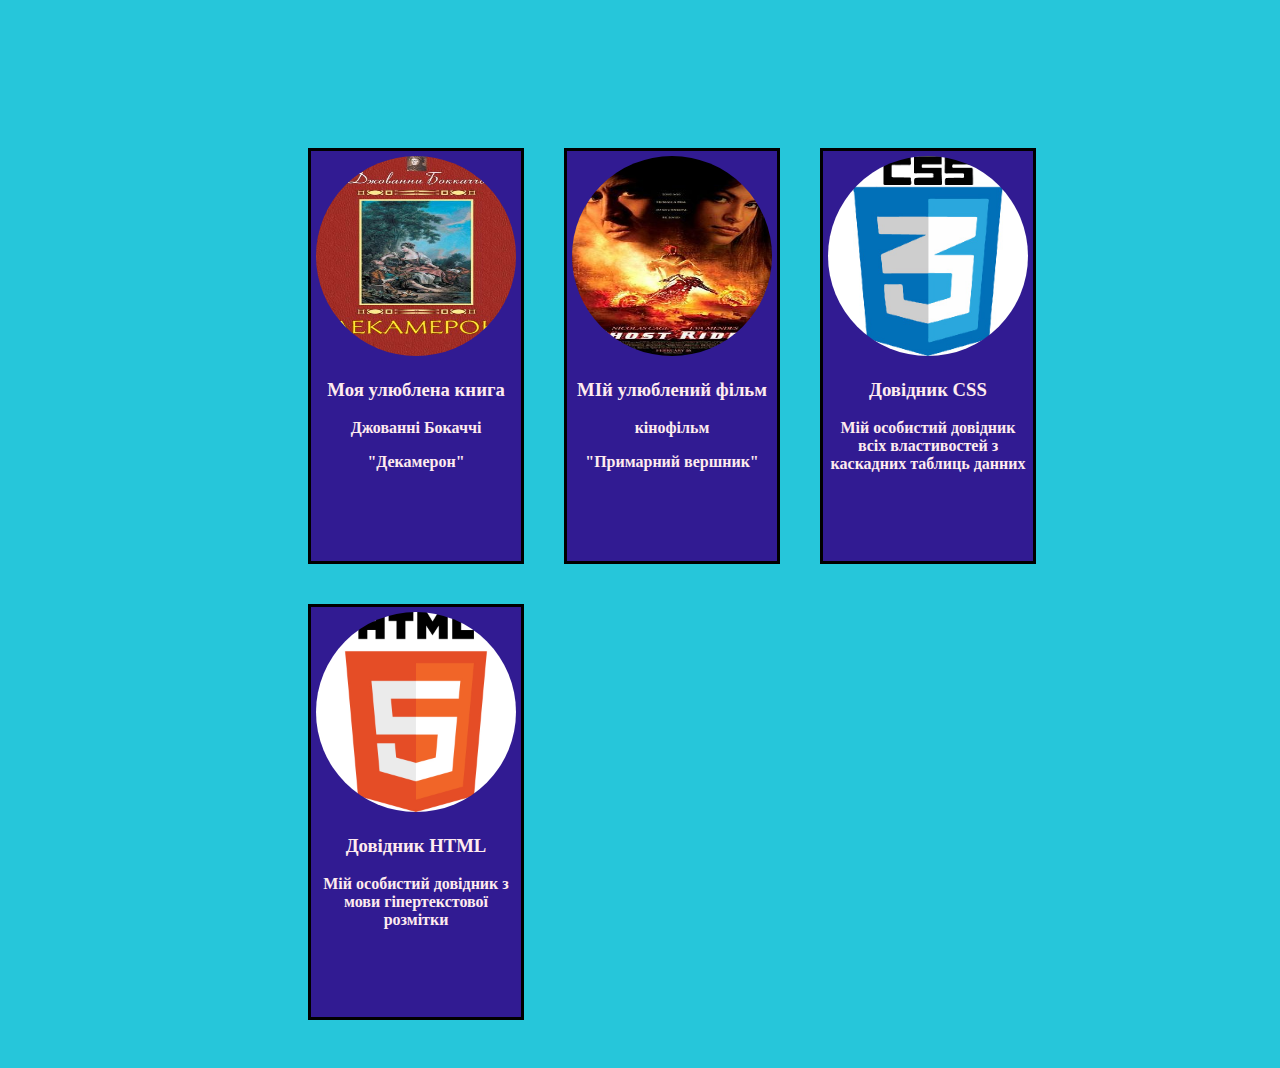
<file: index.html>
<!DOCTYPE html>
<html lang="en">
<head>
  <meta charset="UTF-8">
  <meta name="viewport" content="width=device-width, initial-scale=1.0">
  <meta http-equiv="X-UA-Compatible" content="ie=edge">
  <link rel="stylesheet"  href="css\style.css">
  <title>Document</title>
</head>
<body>
   <div class="wrapper">
    <header class="header"></header>
    <article class="main">

      <div class="container">
        <a href="book.html"><img src="img/19510_28025.jpg">
      <h3>Моя улюблена книга</h3>
        <p>Джованні Бокаччі</p>
          <p>"Декамерон"</p></a>
      </div>
      <div class="container">
          <a href="film.html"><img src="img/filmtitle.jpg">
          <h3>МІй улюблений фільм</h3>
          <p>кінофільм</p>
          <p>"Примарний вершник"</p></a>
      </div>
      <div class="container">
        <a href="handbookcss.html"><img src="img/css.jpg">
          <h3>Довідник CSS</h3>
          <p>Мій особистий довідник всіх властивостей з каскадних таблиць данних</p></a>
      </div>
      <div class="container">
        <a href="handbook html.html">  <img src="img/html.jpg">
          <h3>Довідник HTML</h3>
          <p>Мій особистий довідник з мови гіпертекстової розмітки</p></a>
      </div>
    </article>
    <footer class="footer"></footer>
  </div>

</body>
</html>
</file>
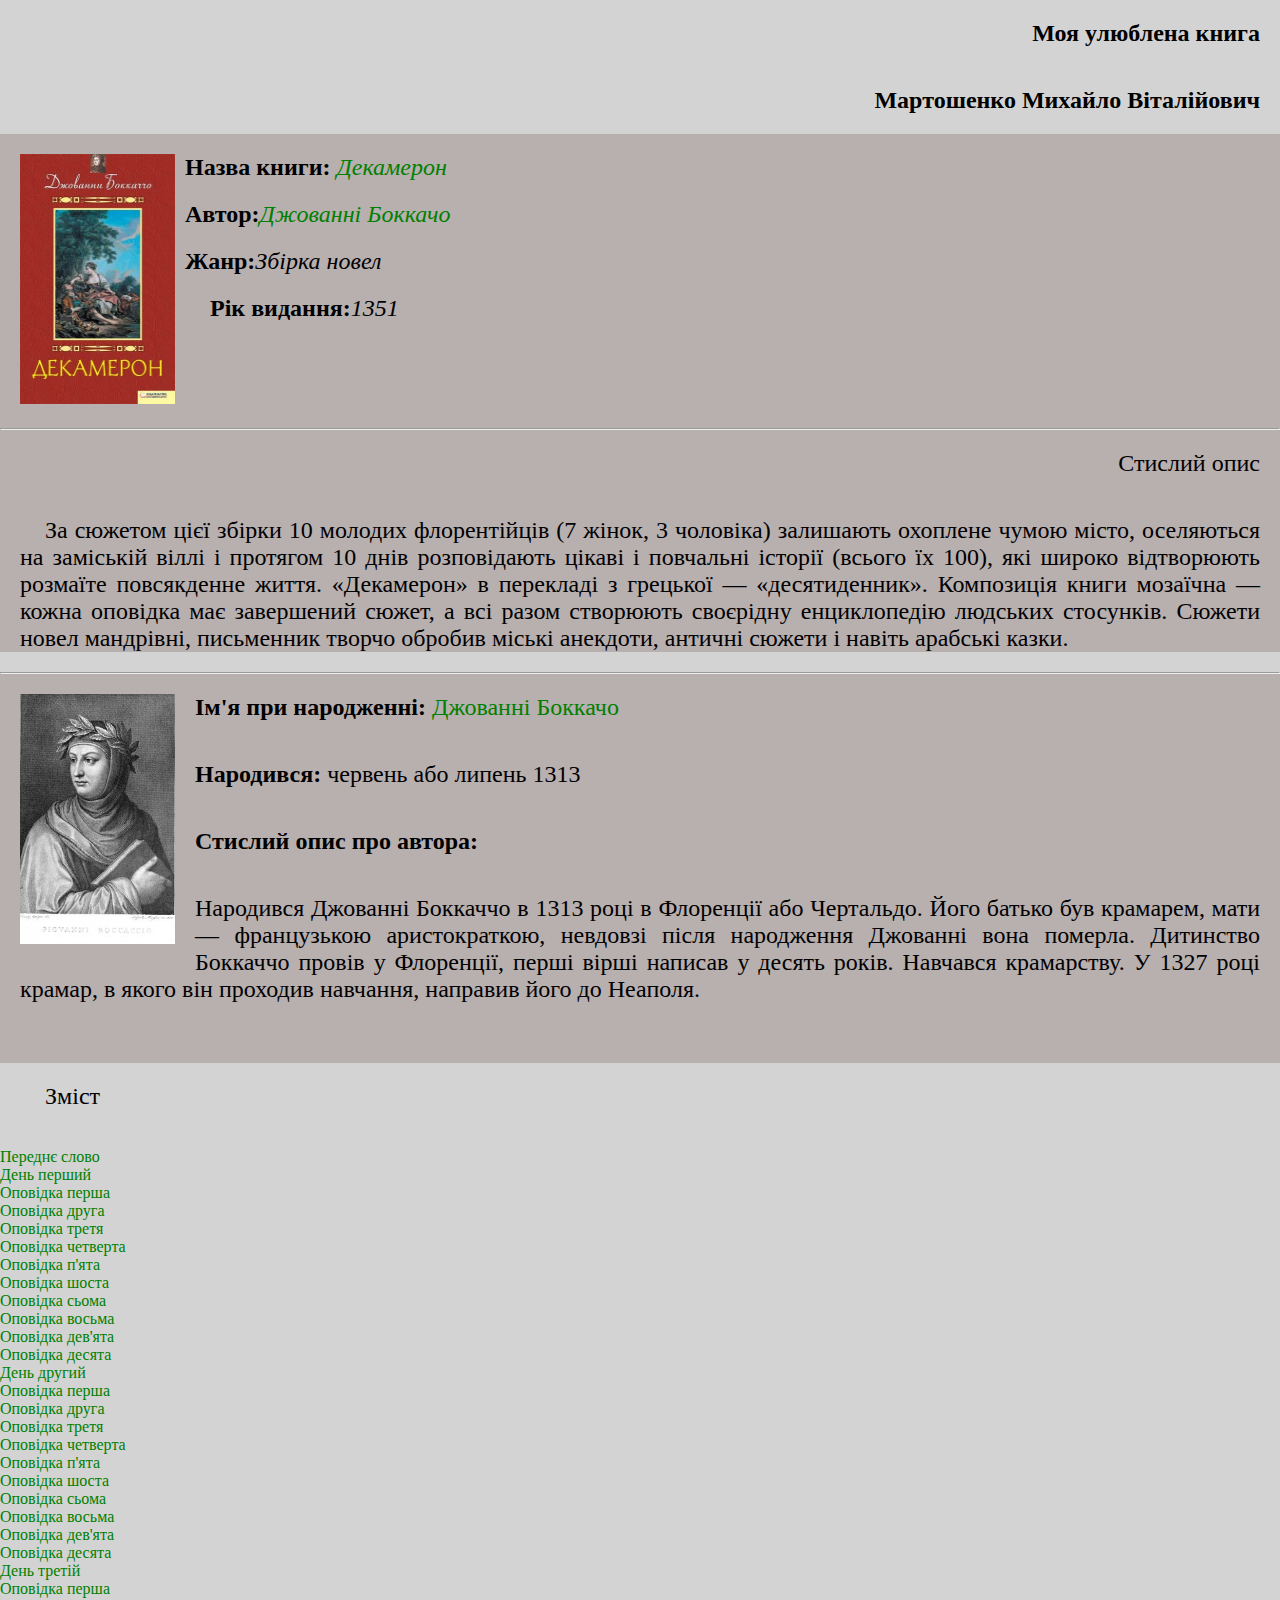
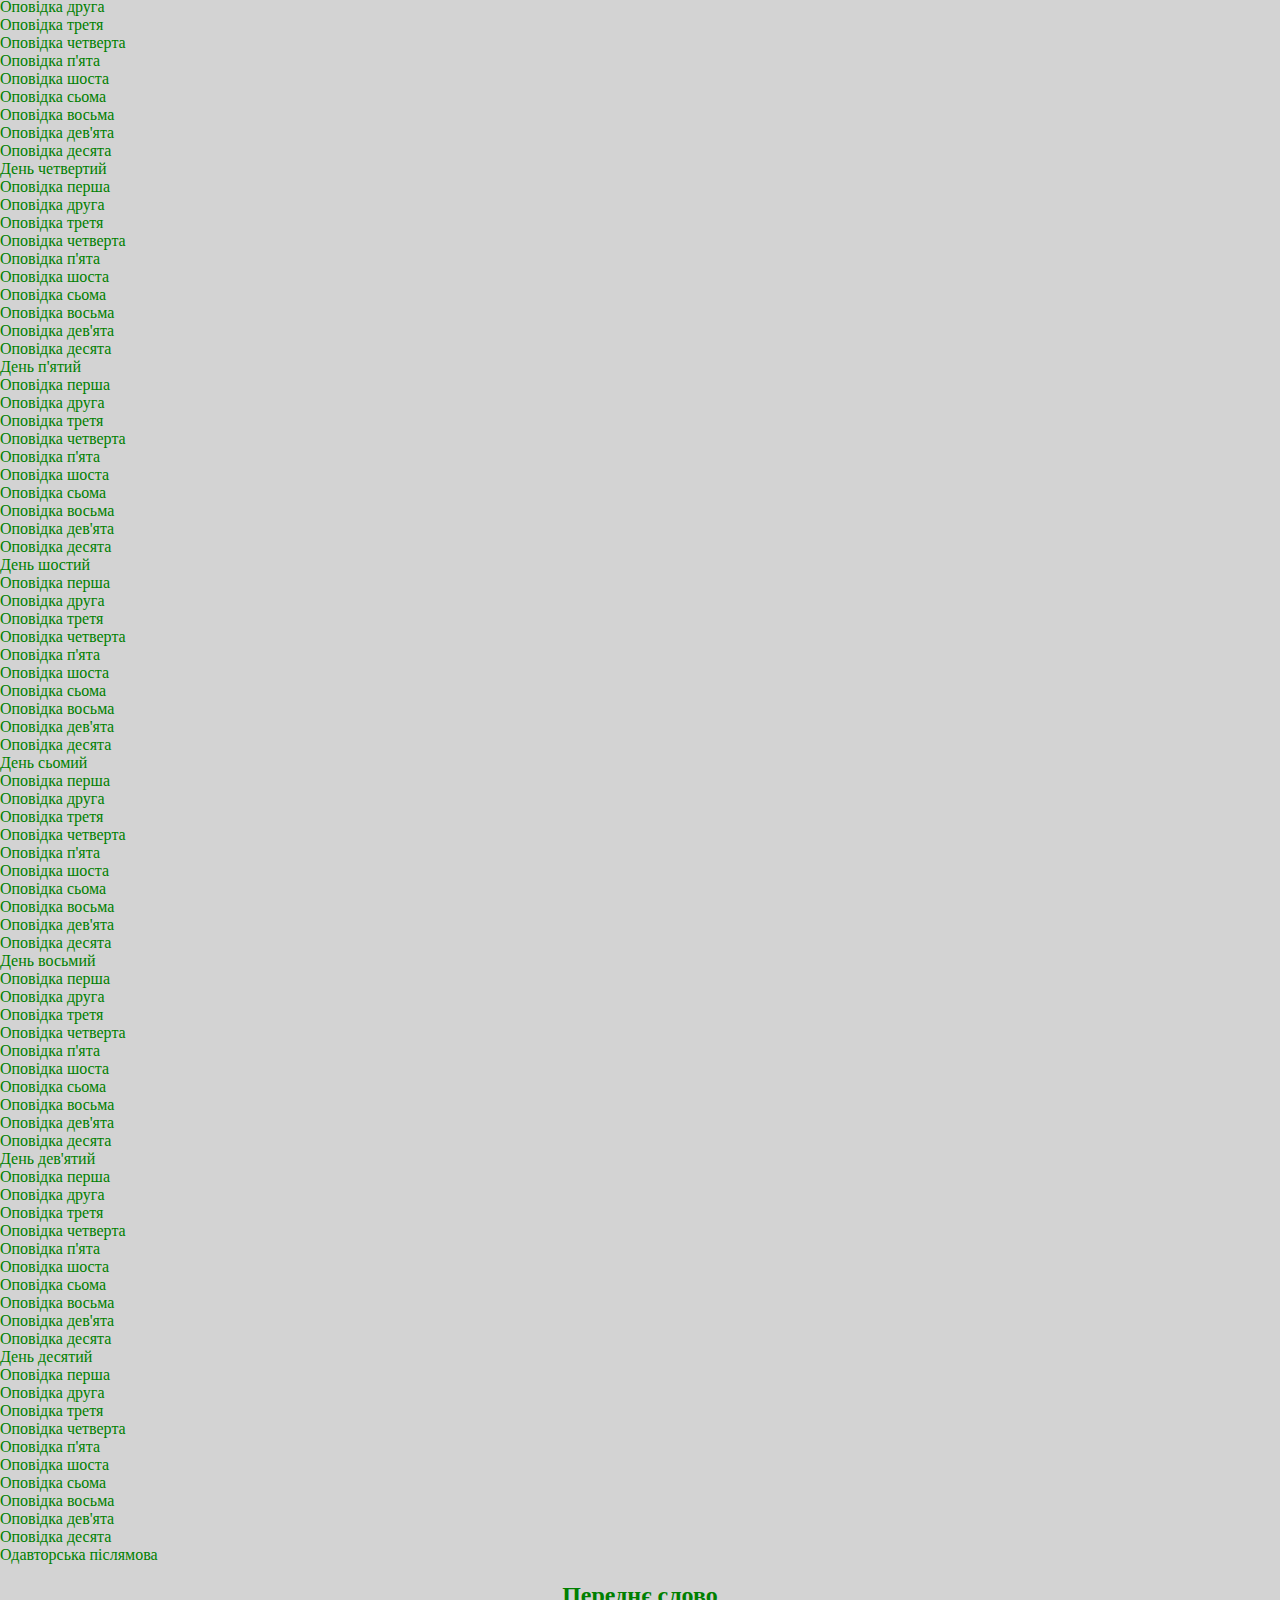
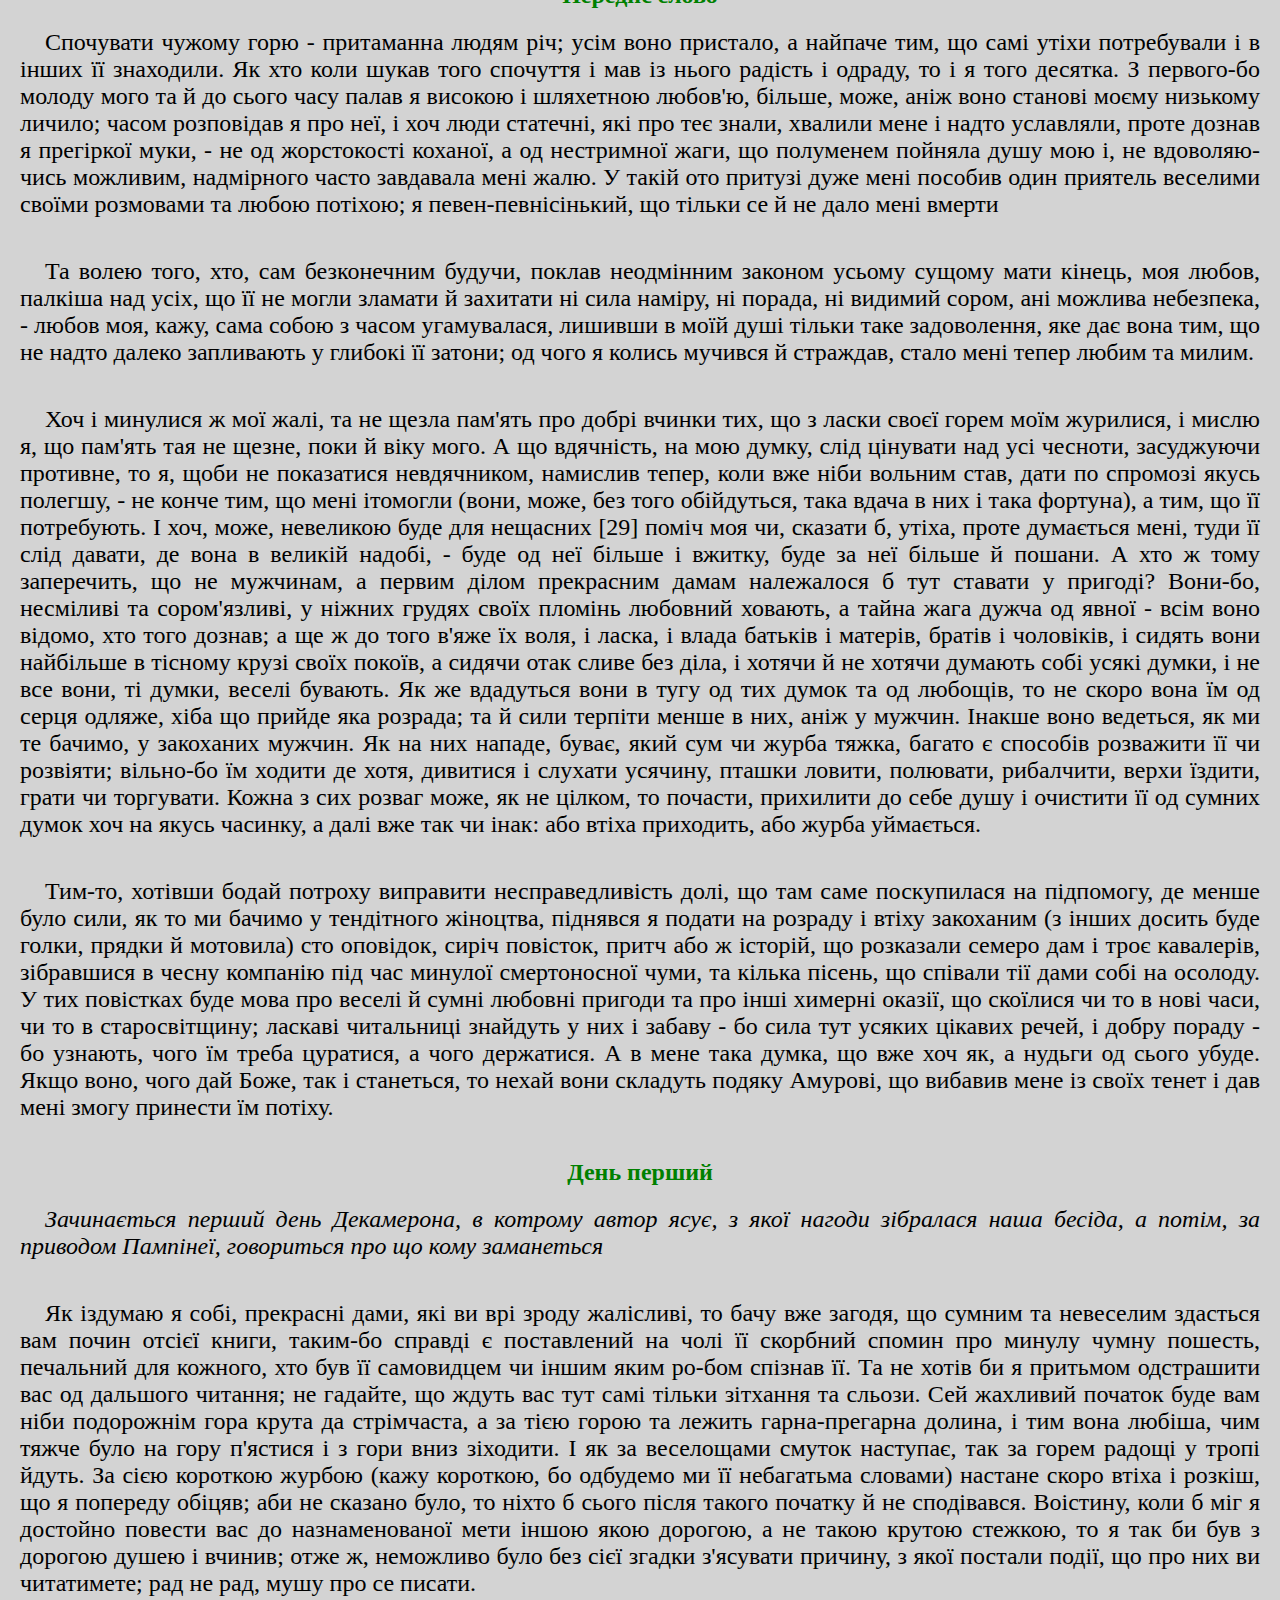
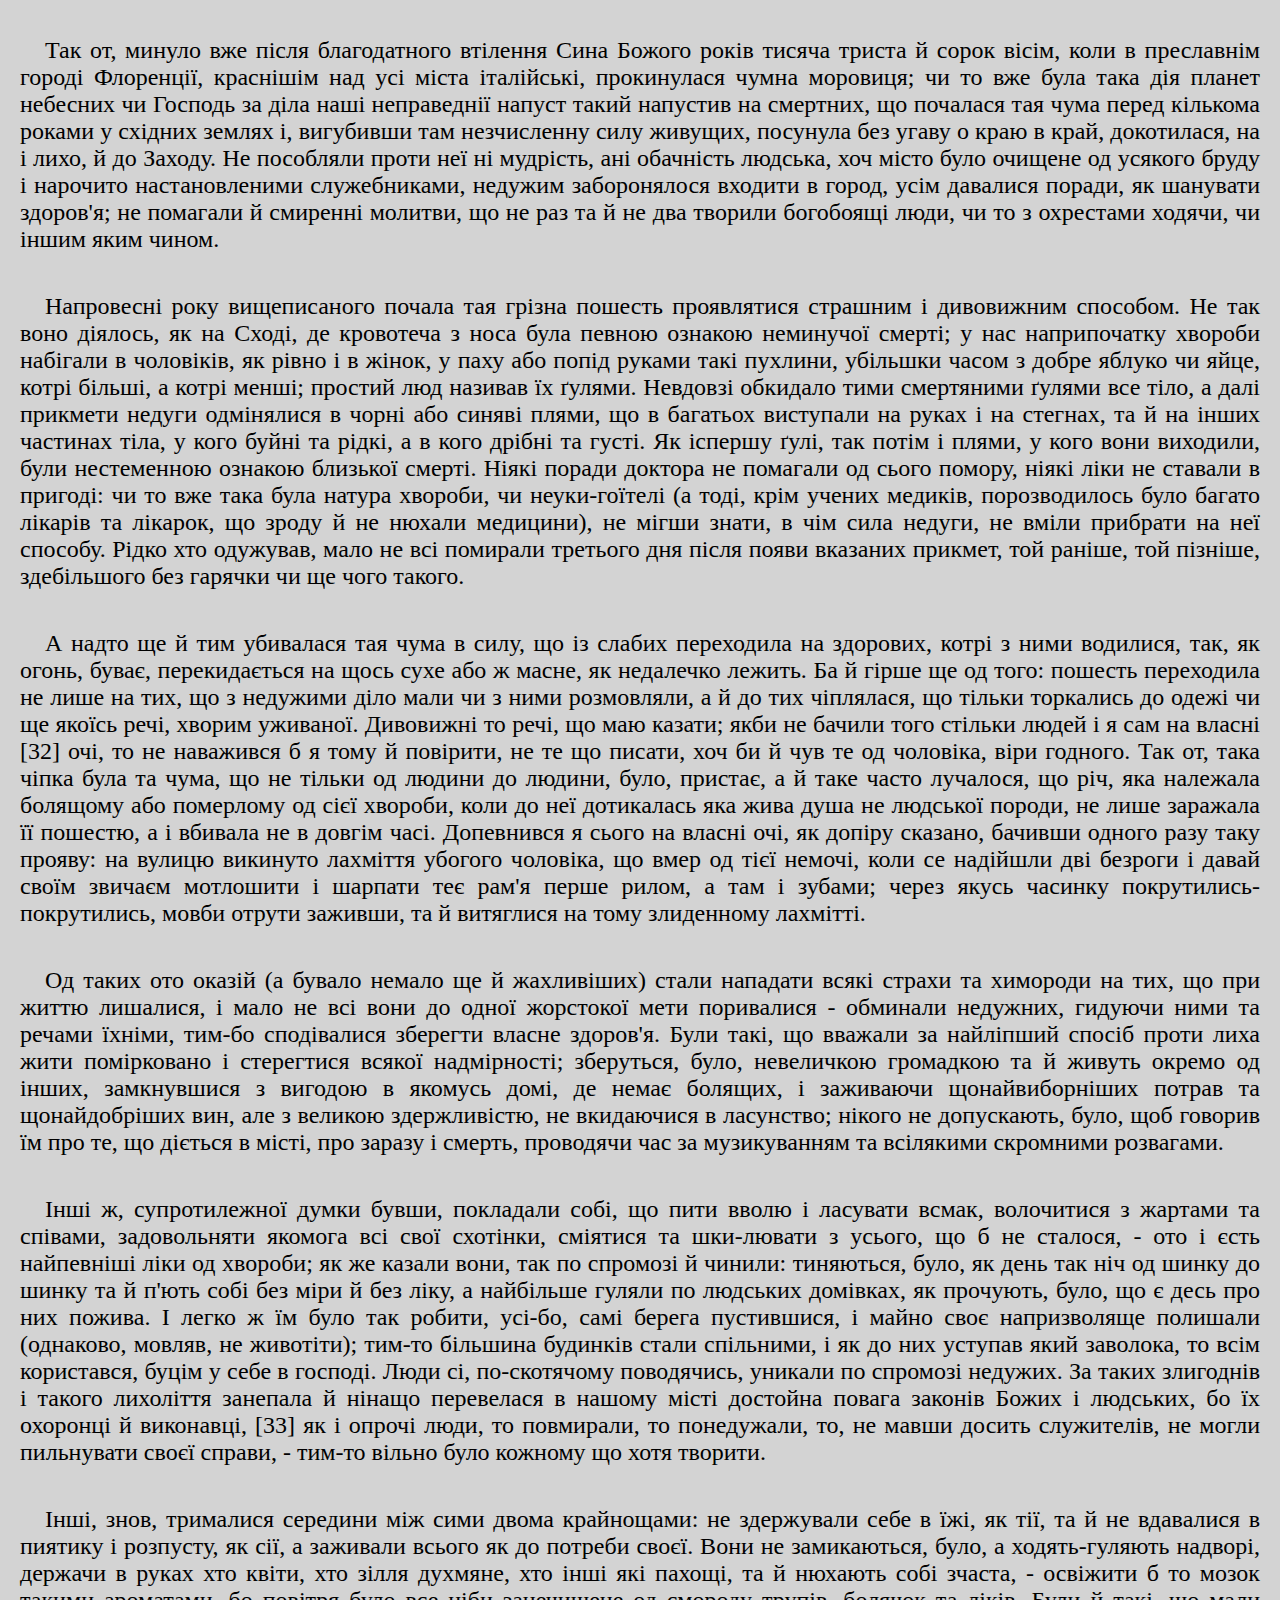
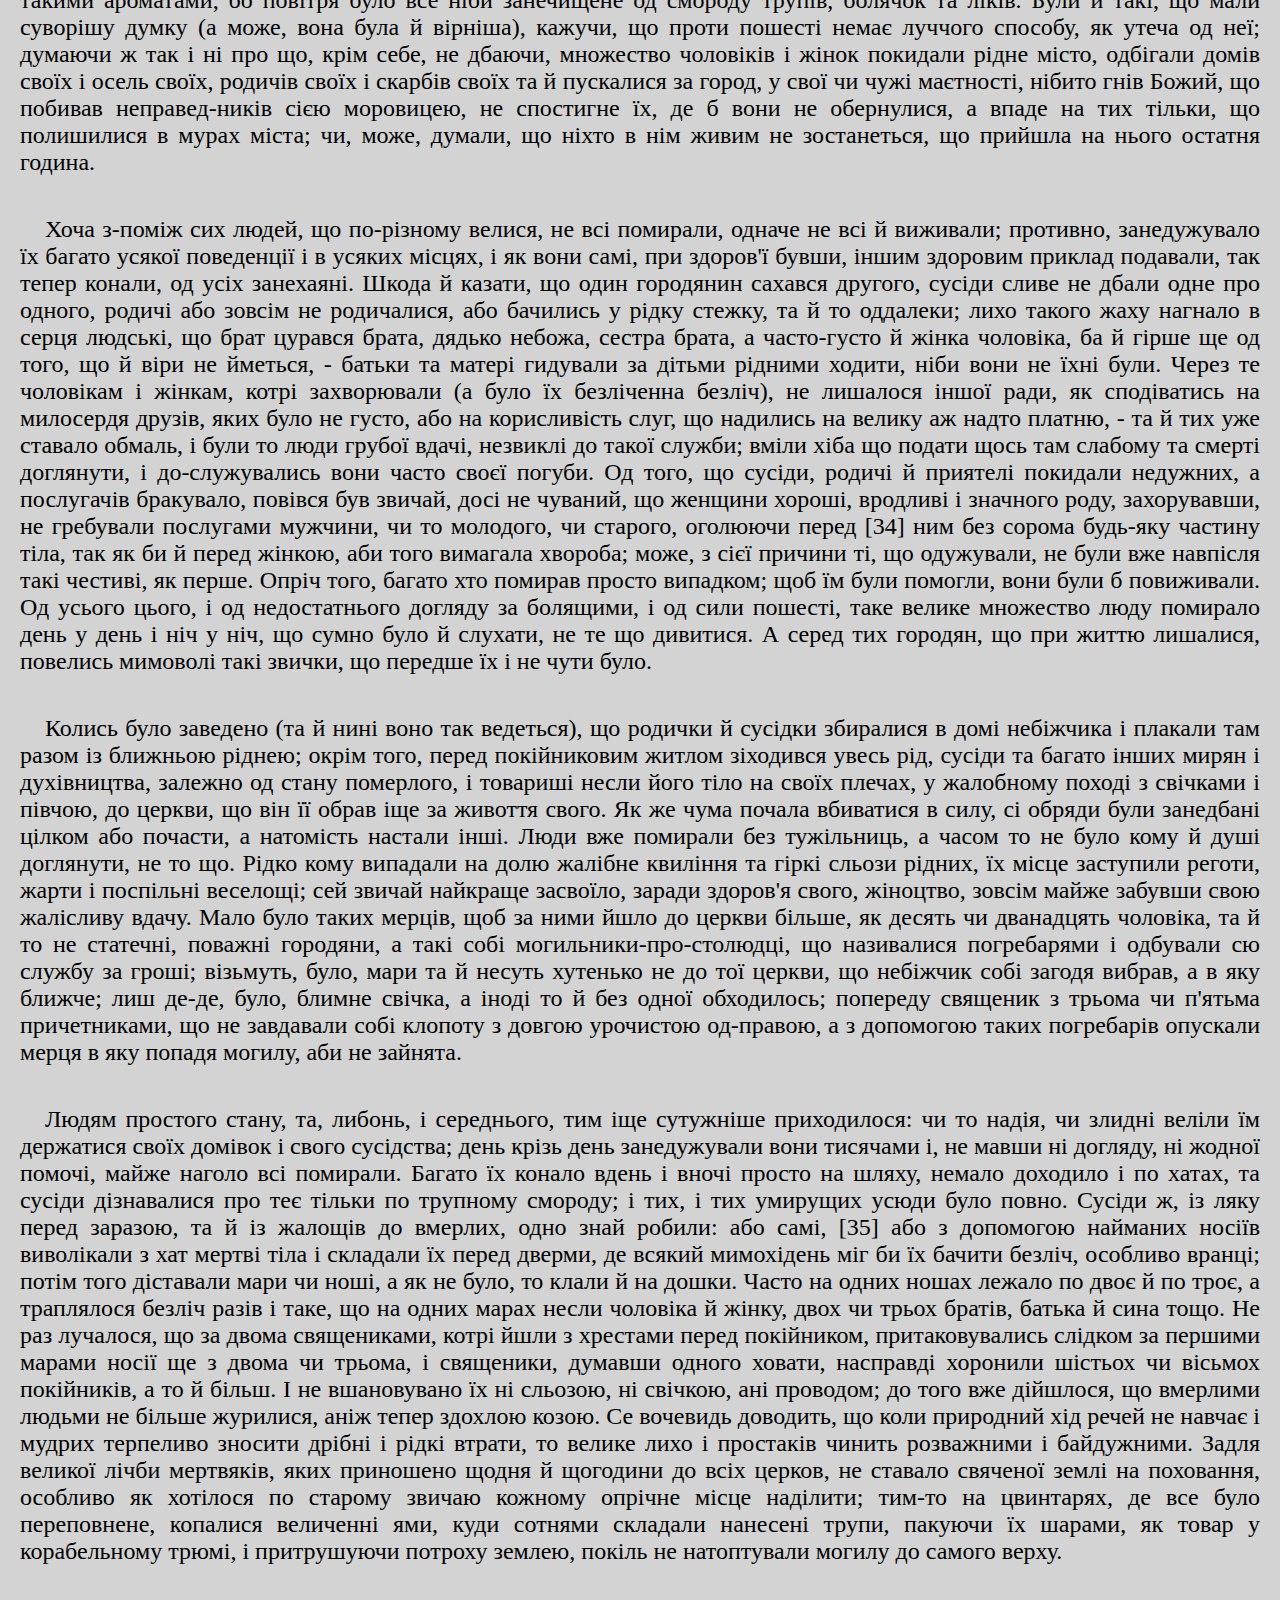
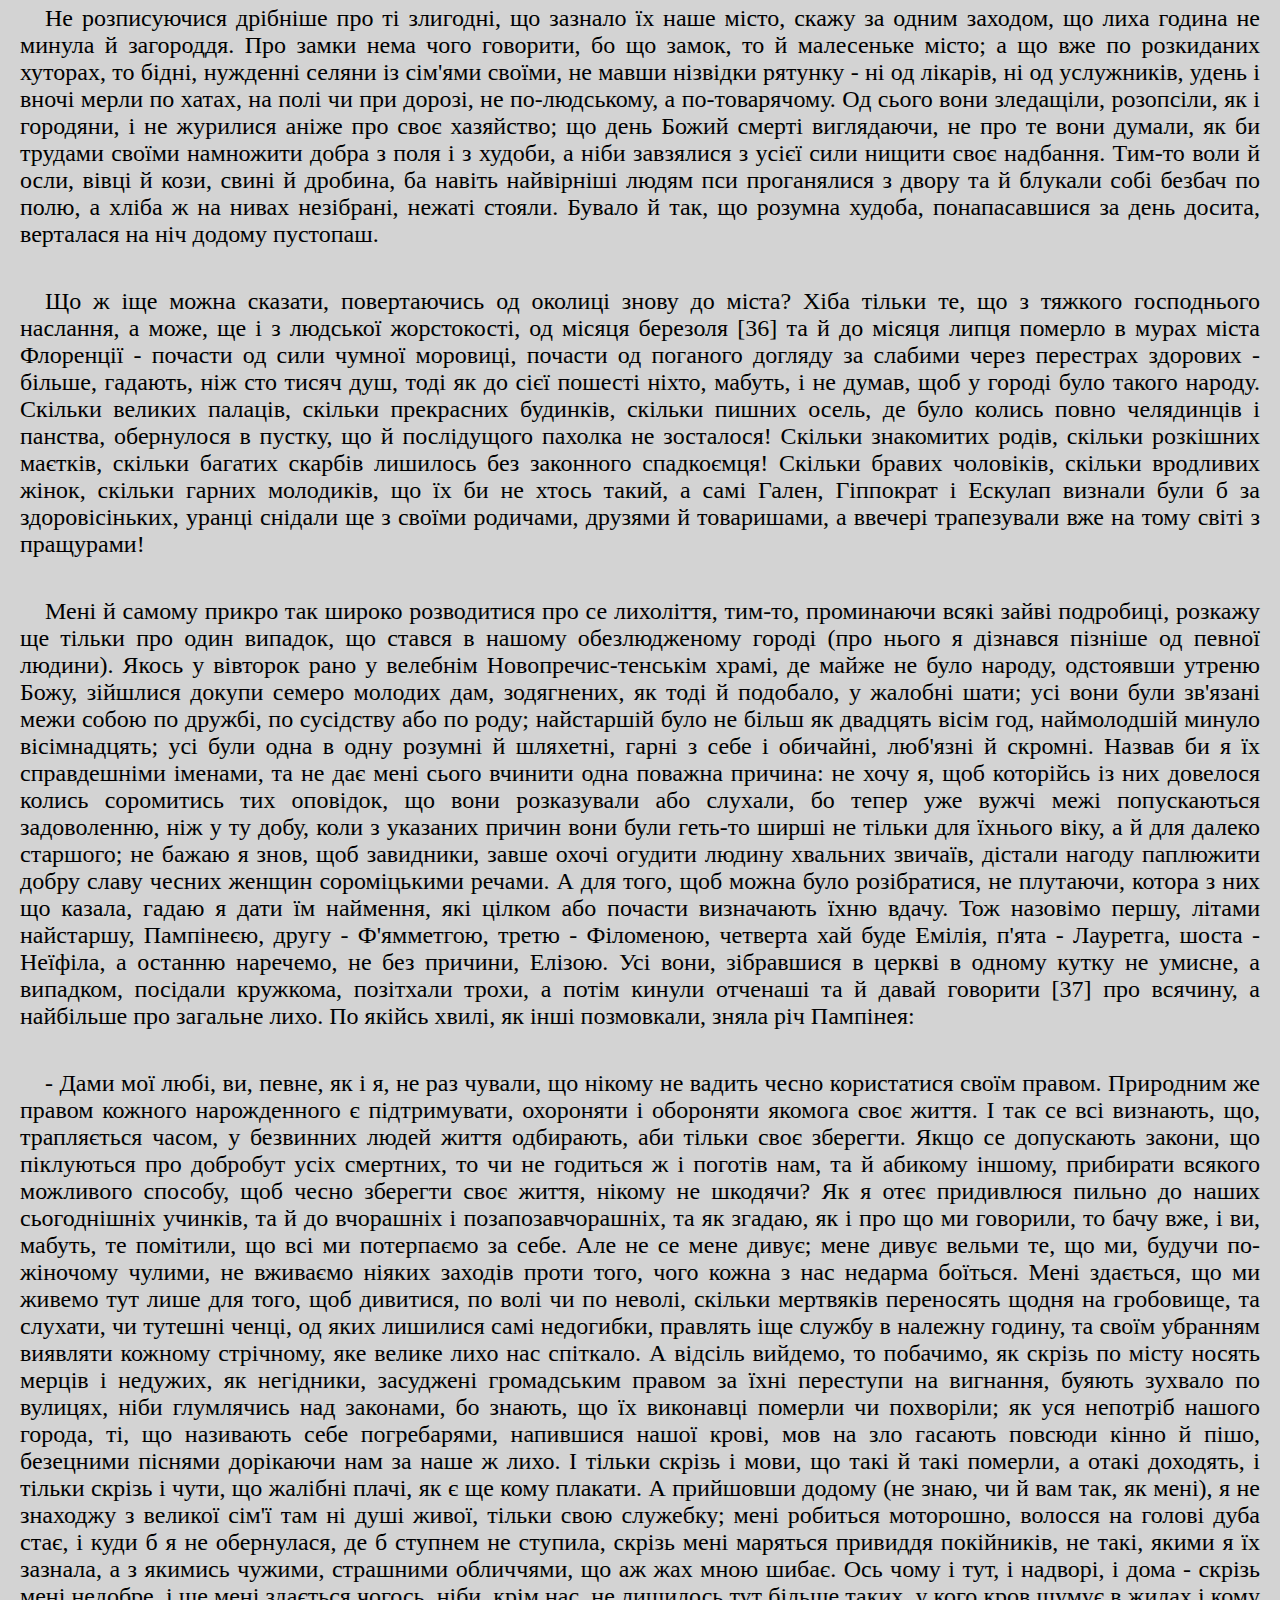
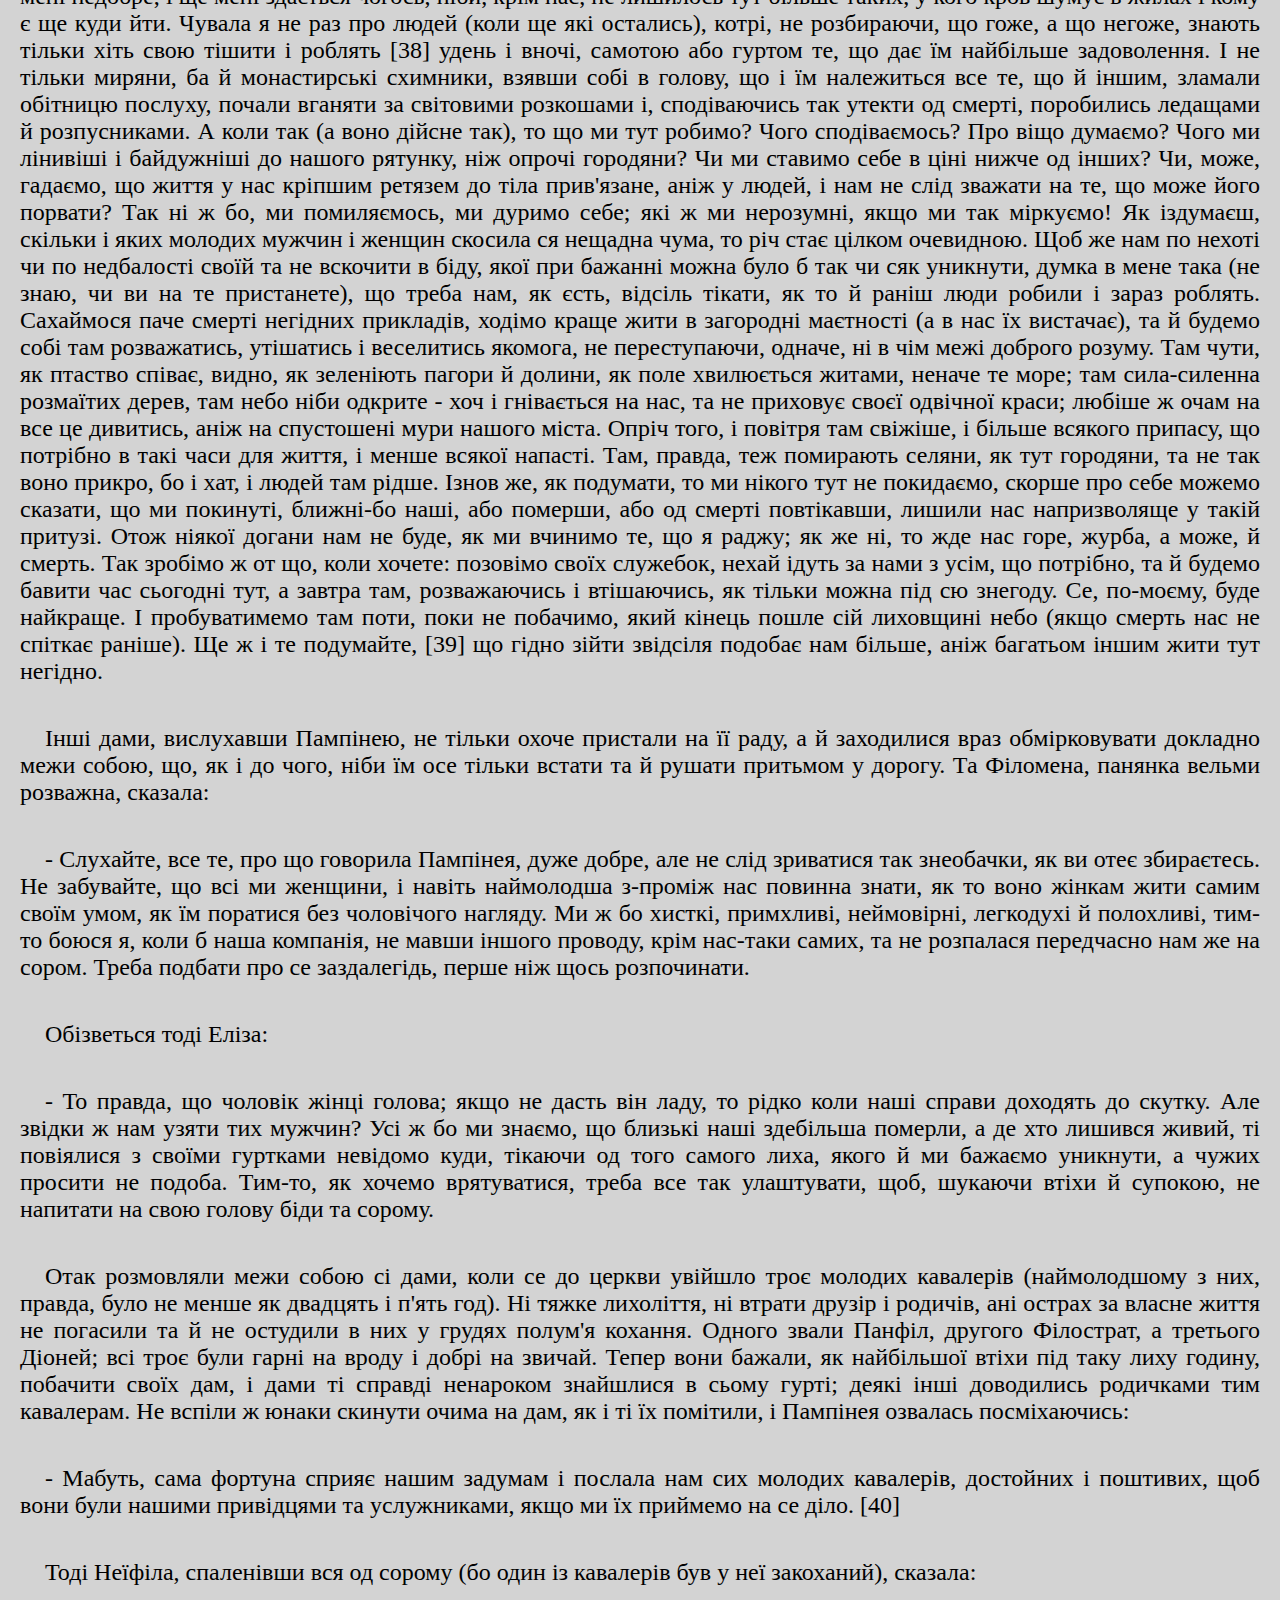
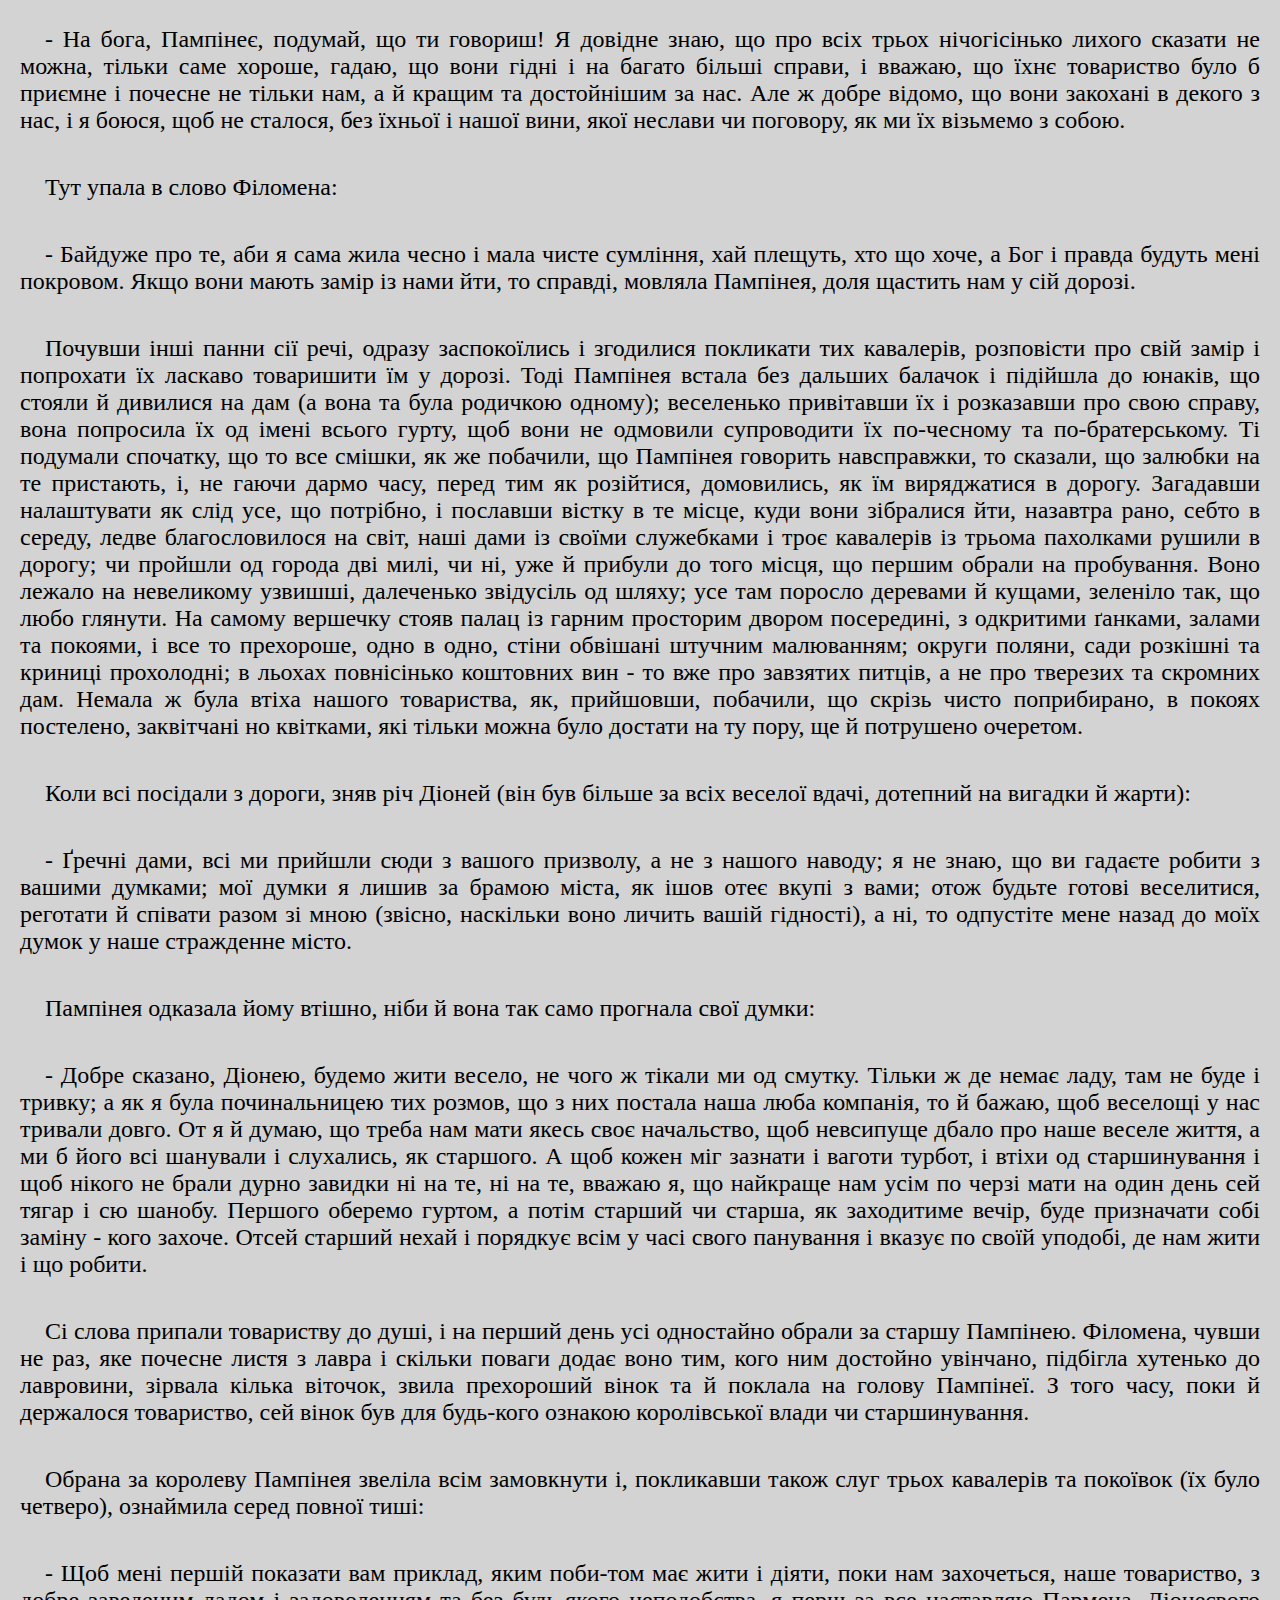
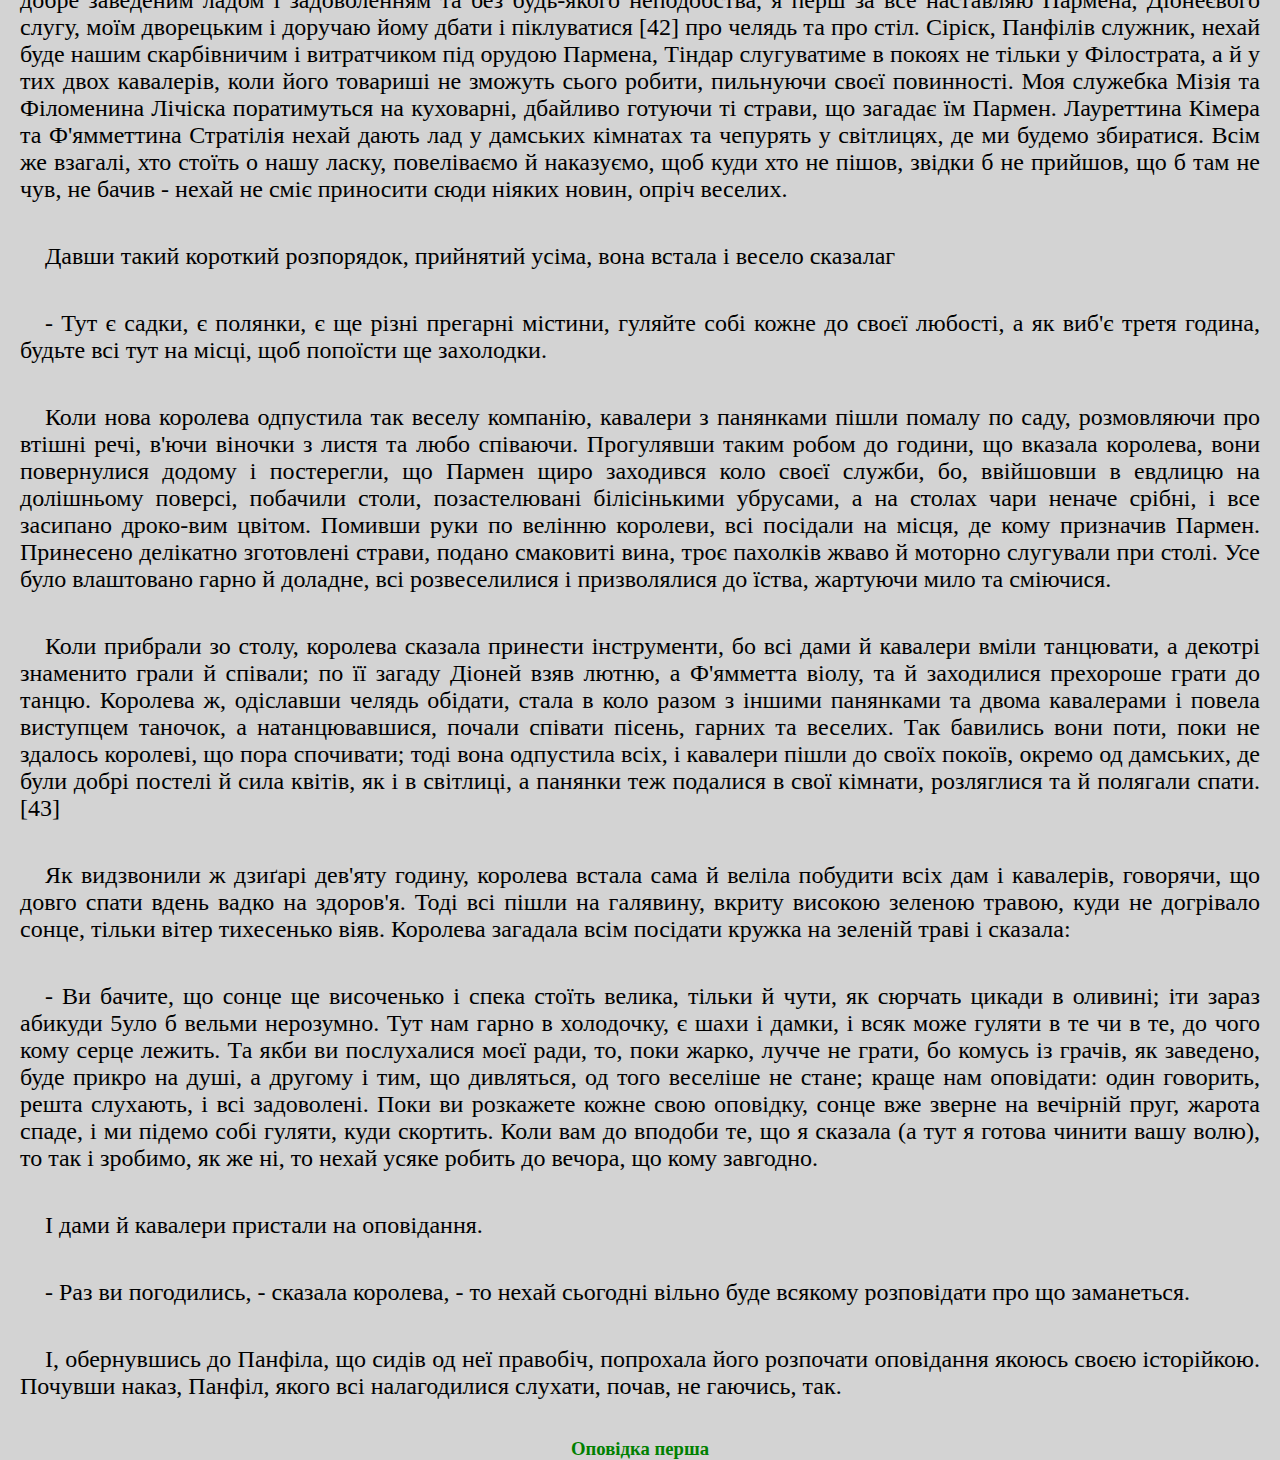
<file: book.html>
<!DOCTYPE html>
<html lang="en">
<head>
  <meta charset="UTF-8">
  <meta name="viewport" content="width=device-width, initial-scale=1.0">
  <meta http-equiv="X-UA-Compatible" content="ie=edge">
<link rel="stylesheet" type="text/css" href="css\stylebook.css">
  <title>BOOK</title>
</head>

<body>
  <div class="book-tit">
<h1> Моя улюблена книга</h1>
<h1>Мартошенко Михайло Віталійович</h1>
</div>
  <div class="book-cont">
    <div class="book-imgNinf">
<div class="book-img"><img src="img/19510_28025.jpg" alt="no img"></div>
<div class="book-info">
        <p><span>Назва книги:</span> <a href="https://uk.wikipedia.org/wiki/%D0%94%D0%B5%D0%BA%D0%B0%D0%BC%D0%B5%D1%80%D0%BE%D0%BD"><i>Декамерон</i></a></p>
        <p><span>Автор:</span><a href="https://uk.wikipedia.org/wiki/%D0%94%D0%B6%D0%BE%D0%B2%D0%B0%D0%BD%D0%BD%D1%96_%D0%91%D0%BE%D0%BA%D0%BA%D0%B0%D1%87%D1%87%D0%BE">Джованні Боккачо</a></p>
        <p><span>Жанр:</span>Збірка новел</p>
        <p><span>Рік видання:</span>1351</p>
      </div>
    </div>
            <div class="book-myinfo">

            </div>
        </div>
        <hr>

        <div class="book-cont1">
            <div class="book-shortinfo">
                <p><span>Стислий опис</span></p>
            </div>
            <div class="book-shorttext">
<p>За сюжетом цієї збірки 10 молодих флорентійців (7 жінок, 3 чоловіка) залишають охоплене чумою місто, оселяються на заміській віллі і протягом 10 днів розповідають цікаві і повчальні історії (всього їх 100), які широко відтворюють розмаїте повсякденне життя. «Декамерон» в перекладі з грецької — «десятиденник». Композиція книги мозаїчна — кожна оповідка має завершений сюжет, а всі разом створюють своєрідну енциклопедію людських стосунків. Сюжети новел мандрівні, письменник творчо обробив міські анекдоти, античні сюжети і навіть арабські казки.</p>
</div>
</div>
<hr>
<div class="book-cont2">
<div class="book-author-imgninfo">
    <div class="book-author-img">
        <img src="img/250px-Boccaccio_by_Morghen.jpg" alt="no img">
    </div>
    <div class="book-author-info">

<p><span>Ім'я при народженні: </span><a href="https://uk.wikipedia.org/wiki/%D0%94%D0%B6%D0%BE%D0%B2%D0%B0%D0%BD%D0%BD%D1%96_%D0%91%D0%BE%D0%BA%D0%BA%D0%B0%D1%87%D1%87%D0%BE">Джованні Боккачо</a></p>
<p><span>Народився: </span>червень або липень 1313</p>
<p><span>Стислий опис про автора: </span></p>
<p>Народився Джованні Боккаччо в 1313 році в Флоренції або Чертальдо. Його батько був крамарем, мати — французькою аристократкою, невдовзі після народження Джованні вона померла. Дитинство Боккаччо провів у Флоренції, перші вірші написав у десять років. Навчався крамарству. У 1327 році крамар, в якого він проходив навчання, направив його до Неаполя.</p>
</p>
      </div>
  </div>
</div>
<div class="book-cont3">
    <p><span>Зміст</span></p>
<br><a href="#1">Переднє слово</a>
<br><a href="#2">День перший</a>
<br><a href="#3">Оповідка перша</a>
<br><a >Оповідка друга</a>
<br><a >Оповідка третя</a>
<br><a >Оповідка четверта</a>
<br><a >Оповідка п'ята</a>
<br><a >Оповідка шоста</a>
<br><a >Оповідка сьома</a>
<br><a >Оповідка восьма</a>
<br><a >Оповідка дев'ята</a>
<br><a >Оповідка десята</a>
<br><a>День другий</a>
<br><a >Оповідка перша</a>
<br><a >Оповідка друга</a>
<br><a >Оповідка третя</a>
<br><a >Оповідка четверта</a>
<br><a >Оповідка п'ята</a>
<br><a >Оповідка шоста</a>
<br><a >Оповідка сьома</a>
<br><a >Оповідка восьма</a>
<br><a >Оповідка дев'ята</a>
<br><a >Оповідка десята</a>
<br><a>День третій</a>
<br><a >Оповідка перша</a>
<br><a >Оповідка друга</a>
<br><a >Оповідка третя</a>
<br><a >Оповідка четверта</a>
<br><a >Оповідка п'ята</a>
<br><a >Оповідка шоста</a>
<br><a >Оповідка сьома</a>
<br><a >Оповідка восьма</a>
<br><a >Оповідка дев'ята</a>
<br><a >Оповідка десята</a>
<br><a>День четвертий</a>
<br><a >Оповідка перша</a>
<br><a >Оповідка друга</a>
<br><a >Оповідка третя</a>
<br><a >Оповідка четверта</a>
<br><a >Оповідка п'ята</a>
<br><a >Оповідка шоста</a>
<br><a >Оповідка сьома</a>
<br><a >Оповідка восьма</a>
<br><a >Оповідка дев'ята</a>
<br><a >Оповідка десята</a>
<br><a>День п'ятий</a>
<br><a >Оповідка перша</a>
<br><a >Оповідка друга</a>
<br><a >Оповідка третя</a>
<br><a >Оповідка четверта</a>
<br><a >Оповідка п'ята</a>
<br><a >Оповідка шоста</a>
<br><a >Оповідка сьома</a>
<br><a >Оповідка восьма</a>
<br><a >Оповідка дев'ята</a>
<br><a >Оповідка десята</a>
<br><a>День шостий</a>
<br><a >Оповідка перша</a>
<br><a >Оповідка друга</a>
<br><a >Оповідка третя</a>
<br><a >Оповідка четверта</a>
<br><a >Оповідка п'ята</a>
<br><a >Оповідка шоста</a>
<br><a >Оповідка сьома</a>
<br><a >Оповідка восьма</a>
<br><a >Оповідка дев'ята</a>
<br><a >Оповідка десята</a>
<br><a>День сьомий</a>
<br><a >Оповідка перша</a>
<br><a >Оповідка друга</a>
<br><a >Оповідка третя</a>
<br><a >Оповідка четверта</a>
<br><a >Оповідка п'ята</a>
<br><a >Оповідка шоста</a>
<br><a >Оповідка сьома</a>
<br><a >Оповідка восьма</a>
<br><a >Оповідка дев'ята</a>
<br><a >Оповідка десята</a>
<br><a>День восьмий</a>
<br><a >Оповідка перша</a>
<br><a >Оповідка друга</a>
<br><a >Оповідка третя</a>
<br><a >Оповідка четверта</a>
<br><a >Оповідка п'ята</a>
<br><a >Оповідка шоста</a>
<br><a >Оповідка сьома</a>
<br><a >Оповідка восьма</a>
<br><a >Оповідка дев'ята</a>
<br><a >Оповідка десята</a>
<br><a>День дев'ятий</a>
<br><a >Оповідка перша</a>
<br><a >Оповідка друга</a>
<br><a >Оповідка третя</a>
<br><a >Оповідка четверта</a>
<br><a >Оповідка п'ята</a>
<br><a >Оповідка шоста</a>
<br><a >Оповідка сьома</a>
<br><a >Оповідка восьма</a>
<br><a >Оповідка дев'ята</a>
<br><a >Оповідка десята</a>
<br><a>День десятий</a>
<br><a >Оповідка перша</a>
<br><a >Оповідка друга</a>
<br><a >Оповідка третя</a>
<br><a >Оповідка четверта</a>
<br><a >Оповідка п'ята</a>
<br><a >Оповідка шоста</a>
<br><a >Оповідка сьома</a>
<br><a >Оповідка восьма</a>
<br><a >Оповідка дев'ята</a>
<br><a >Оповідка десята</a>
<br><a >Одавторська післямова</a>
<br>
<br>
<h2 align="center"><a name="1">Переднє слово</a></h2>
<p>Спочувати чужому горю - притаманна людям річ; усім воно пристало, а найпаче тим, що самі утіхи потребували і в інших її знаходили. Як хто коли шукав того спочуття і мав із нього радість і одраду, то і я того десятка. З первого-бо молоду мого та й до сього часу палав я високою і шляхетною любов'ю, більше, може, аніж воно станові моєму низькому личило; часом розповідав я про неї, і хоч люди статечні, які про теє знали, хвалили мене і надто уславляли, проте дознав я прегіркої муки, - не од жорстокості коханої, а од нестримної жаги, що полуменем пойняла душу мою і, не вдоволяю-чись можливим, надмірного часто завдавала мені жалю. У такій ото притузі дуже мені пособив один приятель веселими своїми розмовами та любою потіхою; я певен-певнісінький, що тільки се й не дало мені вмерти</p>
<p>Та волею того, хто, сам безконечним будучи, поклав неодмінним законом усьому сущому мати кінець, моя любов, палкіша над усіх, що її не могли зламати й захитати ні сила наміру, ні порада, ні видимий сором, ані можлива небезпека, - любов моя, кажу, сама собою з часом угамувалася, лишивши в моїй душі тільки таке задоволення, яке дає вона тим, що не надто далеко запливають у глибокі її затони; од чого я колись мучився й страждав, стало мені тепер любим та милим.</p>
<p>Хоч і минулися ж мої жалі, та не щезла пам'ять про добрі вчинки тих, що з ласки своєї горем моїм журилися, і мислю я, що пам'ять тая не щезне, поки й віку мого. А що вдячність, на мою думку, слід цінувати над усі чесноти, засуджуючи противне, то я, щоби не показатися невдячником, намислив тепер, коли вже ніби вольним став, дати по спромозі якусь полегшу, - не конче тим, що мені ітомогли (вони, може, без того обійдуться, така вдача в них і така фортуна), а тим, що її потребують. І хоч, може, невеликою буде для нещасних [29] поміч моя чи, сказати б, утіха, проте думається мені, туди її слід давати, де вона в великій надобі, - буде од неї більше і вжитку, буде за неї більше й пошани. А хто ж тому заперечить, що не мужчинам, а первим ділом прекрасним дамам належалося б тут ставати у пригоді? Вони-бо, несміливі та сором'язливі, у ніжних грудях своїх пломінь любовний ховають, а тайна жага дужча од явної - всім воно відомо, хто того дознав; а ще ж до того в'яже їх воля, і ласка, і влада батьків і матерів, братів і чоловіків, і сидять вони найбільше в тісному крузі своїх покоїв, а сидячи отак сливе без діла, і хотячи й не хотячи думають собі усякі думки, і не все вони, ті думки, веселі бувають. Як же вдадуться вони в тугу од тих думок та од любощів, то не скоро вона їм од серця одляже, хіба що прийде яка розрада; та й сили терпіти менше в них, аніж у мужчин. Інакше воно ведеться, як ми те бачимо, у закоханих мужчин. Як на них нападе, буває, який сум чи журба тяжка, багато є способів розважити її чи розвіяти; вільно-бо їм ходити де хотя, дивитися і слухати усячину, пташки ловити, полювати, рибалчити, верхи їздити, грати чи торгувати. Кожна з сих розваг може, як не цілком, то почасти, прихилити до себе душу і очистити її од сумних думок хоч на якусь часинку, а далі вже так чи інак: або втіха приходить, або журба уймається.</p>
<p>Тим-то, хотівши бодай потроху виправити несправедливість долі, що там саме поскупилася на підпомогу, де менше було сили, як то ми бачимо у тендітного жіноцтва, піднявся я подати на розраду і втіху закоханим (з інших досить буде голки, прядки й мотовила) сто оповідок, сиріч повісток, притч або ж історій, що розказали семеро дам і троє кавалерів, зібравшися в чесну компанію під час минулої смертоносної чуми, та кілька пісень, що співали тії дами собі на осолоду. У тих повістках буде мова про веселі й сумні любовні пригоди та про інші химерні оказії, що скоїлися чи то в нові часи, чи то в старосвітщину; ласкаві читальниці знайдуть у них і забаву - бо сила тут усяких цікавих речей, і добру пораду - бо узнають, чого їм треба цуратися, а чого держатися. А в мене така думка, що вже хоч як, а нудьги од сього убуде. Якщо воно, чого дай Боже, так і станеться, то нехай вони складуть подяку Амурові, що вибавив мене із своїх тенет і дав мені змогу принести їм потіху.</p>
<br>
<h2 align="center"><a name="2">День перший</a></h2>
<p><i>Зачинається перший день Декамерона, в котрому автор ясує, з якої нагоди зібралася наша бесіда, а потім, за приводом Пампінеї, говориться про що кому заманеться</i></p>
<p>Як іздумаю я собі, прекрасні дами, які ви врі зроду жалісливі, то бачу вже загодя, що сумним та невеселим здасться вам почин отсієї книги, таким-бо справді є поставлений на чолі її скорбний спомин про минулу чумну пошесть, печальний для кожного, хто був її самовидцем чи іншим яким ро-бом спізнав її. Та не хотів би я притьмом одстрашити вас од дальшого читання; не гадайте, що ждуть вас тут самі тільки зітхання та сльози. Сей жахливий початок буде вам ніби подорожнім гора крута да стрімчаста, а за тією горою та лежить гарна-прегарна долина, і тим вона любіша, чим тяжче було на гору п'ястися і з гори вниз зіходити. І як за веселощами смуток наступає, так за горем радощі у тропі йдуть. За сією короткою журбою (кажу короткою, бо одбудемо ми її небагатьма словами) настане скоро втіха і розкіш, що я попереду обіцяв; аби не сказано було, то ніхто б сього після такого початку й не сподівався. Воістину, коли б міг я достойно повести вас до назнаменованої мети іншою якою дорогою, а не такою крутою стежкою, то я так би був з дорогою душею і вчинив; отже ж, неможливо було без сієї згадки з'ясувати причину, з якої постали події, що про них ви читатимете; рад не рад, мушу про се писати.</p>
<p>Так от, минуло вже після благодатного втілення Сина Божого років тисяча триста й сорок вісім, коли в преславнім  городі Флоренції, краснішім над усі міста італійські, прокинулася чумна моровиця; чи то вже була така дія планет небесних чи Господь за діла наші неправеднії напуст такий напустив на смертних, що почалася тая чума перед кількома роками у східних землях і, вигубивши там незчисленну силу живущих, посунула без угаву о краю в край, докотилася, на і лихо, й до Заходу. Не пособляли проти неї ні мудрість, ані  обачність людська, хоч місто було очищене од усякого бруду і нарочито настановленими служебниками, недужим заборонялося входити в город, усім давалися поради, як шанувати  здоров'я; не помагали й смиренні молитви, що не раз та й не два творили богобоящі люди, чи то з охрестами ходячи, чи іншим яким чином.</p>
<p>Напровесні року вищеписаного почала тая грізна пошесть проявлятися страшним і дивовижним способом. Не так воно діялось, як на Сході, де кровотеча з носа була певною ознакою неминучої смерті; у нас наприпочатку хвороби набігали в чоловіків, як рівно і в жінок, у паху або попід руками такі пухлини, убільшки часом з добре яблуко чи яйце, котрі більші, а котрі менші; простий люд називав їх ґулями. Невдовзі обкидало тими смертяними ґулями все тіло, а далі прикмети недуги одмінялися в чорні або синяві плями, що в багатьох виступали на руках і на стегнах, та й на інших частинах тіла, у кого буйні та рідкі, а в кого дрібні та густі. Як іспершу ґулі, так потім і плями, у кого вони виходили, були нестеменною ознакою близької смерті. Ніякі поради доктора не помагали од сього помору, ніякі ліки не ставали в пригоді: чи то вже така була натура хвороби, чи неуки-гоїтелі (а тоді, крім учених медиків, порозводилось було багато лікарів та лікарок, що зроду й не нюхали медицини), не мігши знати, в чім сила недуги, не вміли прибрати на неї способу. Рідко хто одужував, мало не всі помирали третього дня після появи вказаних прикмет, той раніше, той пізніше, здебільшого без гарячки чи ще чого такого.</p>
<p>А надто ще й тим убивалася тая чума в силу, що із слабих переходила на здорових, котрі з ними водилися, так, як огонь, буває, перекидається на щось сухе або ж масне, як недалечко лежить. Ба й гірше ще од того: пошесть переходила не лише на тих, що з недужими діло мали чи з ними розмовляли, а й до тих чіплялася, що тільки торкались до одежі чи ще якоїсь речі, хворим уживаної. Дивовижні то речі, що маю казати; якби не бачили того стільки людей і я сам на власні [32] очі, то не наважився б я тому й повірити, не те що писати, хоч би й чув те од чоловіка, віри годного. Так от, така чіпка була та чума, що не тільки од людини до людини, було, пристає, а й таке часто лучалося, що річ, яка належала болящому або померлому од сієї хвороби, коли до неї дотикалась яка жива душа не людської породи, не лише заражала її пошестю, а і вбивала не в довгім часі. Допевнився я сього на власні очі, як допіру сказано, бачивши одного разу таку прояву: на вулицю викинуто лахміття убогого чоловіка, що вмер од тієї немочі, коли се надійшли дві безроги і давай своїм звичаєм мотлошити і шарпати теє рам'я перше рилом, а там і зубами; через якусь часинку покрутились-покрутились, мовби отрути заживши, та й витяглися на тому злиденному лахмітті.</p>
<p>Од таких ото оказій (а бувало немало ще й жахливіших) стали нападати всякі страхи та химороди на тих, що при життю лишалися, і мало не всі вони до одної жорстокої мети поривалися - обминали недужних, гидуючи ними та речами їхніми, тим-бо сподівалися зберегти власне здоров'я. Були такі, що вважали за найліпший спосіб проти лиха жити помірковано і стерегтися всякої надмірності; зберуться, було, невеличкою громадкою та й живуть окремо од інших, замкнувшися з вигодою в якомусь домі, де немає болящих, і заживаючи щонайвиборніших потрав та щонайдобріших вин, але з великою здержливістю, не вкидаючися в ласунство; нікого не допускають, було, щоб говорив їм про те, що діється в місті, про заразу і смерть, проводячи час за музикуванням та всілякими скромними розвагами.</p>
<p>Інші ж, супротилежної думки бувши, покладали собі, що пити вволю і ласувати всмак, волочитися з жартами та співами, задовольняти якомога всі свої схотінки, сміятися та шки-лювати з усього, що б не сталося, - ото і єсть найпевніші ліки од хвороби; як же казали вони, так по спромозі й чинили: тиняються, було, як день так ніч од шинку до шинку та й п'ють собі без міри й без ліку, а найбільше гуляли по людських домівках, як прочують, було, що є десь про них пожива. І легко ж їм було так робити, усі-бо, самі берега пустившися, і майно своє напризволяще полишали (однаково, мовляв, не животіти); тим-то більшина будинків стали спільними, і як до них уступав який заволока, то всім користався, буцім у себе в господі. Люди сі, по-скотячому поводячись, уникали по спромозі недужих. За таких злигоднів і такого лихоліття занепала й нінащо перевелася в нашому місті достойна повага законів Божих і людських, бо їх охоронці й виконавці, [33] як і опрочі люди, то повмирали, то понедужали, то, не мавши досить служителів, не могли пильнувати своєї справи, - тим-то вільно було кожному що хотя творити.</p>
<p>Інші, знов, трималися середини між сими двома крайнощами: не здержували себе в їжі, як тії, та й не вдавалися в пиятику і розпусту, як сії, а заживали всього як до потреби своєї. Вони не замикаються, було, а ходять-гуляють надворі, держачи в руках хто квіти, хто зілля духмяне, хто інші які пахощі, та й нюхають собі зчаста, - освіжити б то мозок такими ароматами, бо повітря було все ніби занечищене од смороду трупів, болячок та ліків. Були й такі, що мали суворішу думку (а може, вона була й вірніша), кажучи, що проти пошесті немає луччого способу, як утеча од неї; думаючи ж так і ні про що, крім себе, не дбаючи, множество чоловіків і жінок покидали рідне місто, одбігали домів своїх і осель своїх, родичів своїх і скарбів своїх та й пускалися за город, у свої чи чужі маєтності, нібито гнів Божий, що побивав неправед-ників сією моровицею, не спостигне їх, де б вони не обернулися, а впаде на тих тільки, що полишилися в мурах міста; чи, може, думали, що ніхто в нім живим не зостанеться, що прийшла на нього остатня година.</p>
<p>Хоча з-поміж сих людей, що по-різному велися, не всі помирали, одначе не всі й виживали; противно, занедужувало їх багато усякої поведенції і в усяких місцях, і як вони самі, при здоров'ї бувши, іншим здоровим приклад подавали, так тепер конали, од усіх занехаяні. Шкода й казати, що один городянин сахався другого, сусіди сливе не дбали одне про одного, родичі або зовсім не родичалися, або бачились у рідку стежку, та й то оддалеки; лихо такого жаху нагнало в серця людські, що брат цурався брата, дядько небожа, сестра брата, а часто-густо й жінка чоловіка, ба й гірше ще од того, що й віри не йметься, - батьки та матері гидували за дітьми рідними ходити, ніби вони не їхні були. Через те чоловікам і жінкам, котрі захворювали (а було їх безліченна безліч), не лишалося іншої ради, як сподіватись на милосердя друзів, яких було не густо, або на корисливість слуг, що надились на велику аж надто платню, - та й тих уже ставало обмаль, і були то люди грубої вдачі, незвиклі до такої служби; вміли хіба що подати щось там слабому та смерті доглянути, і до-служувались вони часто своєї погуби. Од того, що сусіди, родичі й приятелі покидали недужних, а послугачів бракувало, повівся був звичай, досі не чуваний, що женщини хороші, вродливі і значного роду, захорувавши, не гребували послугами мужчини, чи то молодого, чи старого, оголюючи перед [34] ним без сорома будь-яку частину тіла, так як би й перед жінкою, аби того вимагала хвороба; може, з сієї причини ті, що одужували, не були вже навпісля такі честиві, як перше. Опріч того, багато хто помирав просто випадком; щоб їм були помогли, вони були б повиживали. Од усього цього, і од недостатнього догляду за болящими, і од сили пошесті, таке велике множество люду помирало день у день і ніч у ніч, що сумно було й слухати, не те що дивитися. А серед тих городян, що при життю лишалися, повелись мимоволі такі звички, що передше їх і не чути було.</p>
<p>Колись було заведено (та й нині воно так ведеться), що родички й сусідки збиралися в домі небіжчика і плакали там разом із ближньою ріднею; окрім того, перед покійниковим житлом зіходився увесь рід, сусіди та багато інших мирян і духівництва, залежно од стану померлого, і товариші несли його тіло на своїх плечах, у жалобному поході з свічками і півчою, до церкви, що він її обрав іще за живоття свого. Як же чума почала вбиватися в силу, сі обряди були занедбані цілком або почасти, а натомість настали інші. Люди вже помирали без тужільниць, а часом то не було кому й душі доглянути, не то що. Рідко кому випадали на долю жалібне квиління та гіркі сльози рідних, їх місце заступили реготи, жарти і поспільні веселощі; сей звичай найкраще засвоїло, заради здоров'я свого, жіноцтво, зовсім майже забувши свою жалісливу вдачу. Мало було таких мерців, щоб за ними йшло до церкви більше, як десять чи дванадцять чоловіка, та й то не статечні, поважні городяни, а такі собі могильники-про-столюдці, що називалися погребарями і одбували сю службу за гроші; візьмуть, було, мари та й несуть хутенько не до тої церкви, що небіжчик собі загодя вибрав, а в яку ближче; лиш де-де, було, блимне свічка, а іноді то й без одної обходилось; попереду священик з трьома чи п'ятьма причетниками, що не завдавали собі клопоту з довгою урочистою од-правою, а з допомогою таких погребарів опускали мерця в яку попадя могилу, аби не зайнята.</p>
<p>Людям простого стану, та, либонь, і середнього, тим іще сутужніше приходилося: чи то надія, чи злидні веліли їм держатися своїх домівок і свого сусідства; день крізь день занедужували вони тисячами і, не мавши ні догляду, ні жодної помочі, майже наголо всі помирали. Багато їх конало вдень і вночі просто на шляху, немало доходило і по хатах, та сусіди дізнавалися про теє тільки по трупному смороду; і тих, і тих умирущих усюди було повно. Сусіди ж, із ляку перед заразою, та й із жалощів до вмерлих, одно знай робили: або самі, [35] або з допомогою найманих носіїв виволікали з хат мертві тіла і складали їх перед дверми, де всякий мимохідень міг би їх бачити безліч, особливо вранці; потім того діставали мари чи ноші, а як не було, то клали й на дошки. Часто на одних ношах лежало по двоє й по троє, а траплялося безліч разів і таке, що на одних марах несли чоловіка й жінку, двох чи трьох братів, батька й сина тощо. Не раз лучалося, що за двома священиками, котрі йшли з хрестами перед покійником, притаковувались слідком за першими марами носії ще з двома чи трьома, і священики, думавши одного ховати, насправді хоронили шістьох чи вісьмох покійників, а то й більш. І не вшановувано їх ні сльозою, ні свічкою, ані проводом; до того вже дійшлося, що вмерлими людьми не більше журилися, аніж тепер здохлою козою. Се вочевидь доводить, що коли природний хід речей не навчає і мудрих терпеливо зносити дрібні і рідкі втрати, то велике лихо і простаків чинить розважними і байдужними. Задля великої лічби мертвяків, яких приношено щодня й щогодини до всіх церков, не ставало свяченої землі на поховання, особливо як хотілося по старому звичаю кожному опрічне місце наділити; тим-то на цвинтарях, де все було переповнене, копалися величенні ями, куди сотнями складали нанесені трупи, пакуючи їх шарами, як товар у корабельному трюмі, і притрушуючи потроху землею, покіль не натоптували могилу до самого верху.</p>
<p>Не розписуючися дрібніше про ті злигодні, що зазнало їх наше місто, скажу за одним заходом, що лиха година не минула й загороддя. Про замки нема чого говорити, бо що замок, то й малесеньке місто; а що вже по розкиданих хуторах, то бідні, нужденні селяни із сім'ями своїми, не мавши нізвідки рятунку - ні од лікарів, ні од услужників, удень і вночі мерли по хатах, на полі чи при дорозі, не по-людському, а по-товарячому. Од сього вони зледащіли, розопсіли, як і городяни, і не журилися аніже про своє хазяйство; що день Божий смерті виглядаючи, не про те вони думали, як би трудами своїми намножити добра з поля і з худоби, а ніби завзялися з усієї сили нищити своє надбання. Тим-то воли й осли, вівці й кози, свині й дробина, ба навіть найвірніші людям пси проганялися з двору та й блукали собі безбач по полю, а хліба ж на нивах незібрані, нежаті стояли. Бувало й так, що розумна худоба, понапасавшися за день досита, верталася на ніч додому пустопаш.</p>
<p>Що ж іще можна сказати, повертаючись од околиці знову до міста? Хіба тільки те, що з тяжкого господнього наслання, а може, ще і з людської жорстокості, од місяця березоля [36] та й до місяця липця померло в мурах міста Флоренції - почасти од сили чумної моровиці, почасти од поганого догляду за слабими через перестрах здорових - більше, гадають, ніж сто тисяч душ, тоді як до сієї пошесті ніхто, мабуть, і не думав, щоб у городі було такого народу. Скільки великих палаців, скільки прекрасних будинків, скільки пишних осель, де було колись повно челядинців і панства, обернулося в пустку, що й послідущого пахолка не зосталося! Скільки знакомитих родів, скільки розкішних маєтків, скільки багатих скарбів лишилось без законного спадкоємця! Скільки бравих чоловіків, скільки вродливих жінок, скільки гарних молодиків, що їх би не хтось такий, а самі Гален, Гіппократ і Ескулап визнали були б за здоровісіньких, уранці снідали ще з своїми родичами, друзями й товаришами, а ввечері трапезували вже на тому світі з пращурами!</p>
<p>Мені й самому прикро так широко розводитися про се лихоліття, тим-то, проминаючи всякі зайві подробиці, розкажу ще тільки про один випадок, що стався в нашому обезлюдженому городі (про нього я дізнався пізніше од певної людини). Якось у вівторок рано у велебнім Новопречис-тенськім храмі, де майже не було народу, одстоявши утреню Божу, зійшлися докупи семеро молодих дам, зодягнених, як тоді й подобало, у жалобні шати; усі вони були зв'язані межи собою по дружбі, по сусідству або по роду; найстаршій було не більш як двадцять вісім год, наймолодшій минуло вісімнадцять; усі були одна в одну розумні й шляхетні, гарні з себе і обичайні, люб'язні й скромні. Назвав би я їх справдешніми іменами, та не дає мені сього вчинити одна поважна причина: не хочу я, щоб которійсь із них довелося колись соромитись тих оповідок, що вони розказували або слухали, бо тепер уже вужчі межі попускаються задоволенню, ніж у ту добу, коли з указаних причин вони були геть-то ширші не тільки для їхнього віку, а й для далеко старшого; не бажаю я знов, щоб завидники, завше охочі огудити людину хвальних звичаїв, дістали нагоду паплюжити добру славу чесних женщин сороміцькими речами. А для того, щоб можна було розібратися, не плутаючи, котора з них що казала, гадаю я дати їм наймення, які цілком або почасти визначають їхню вдачу. Тож назовімо першу, літами найстаршу, Пампінеєю, другу - Ф'ямметгою, третю - Філоменою, четверта хай буде Емілія, п'ята - Лауретга, шоста - Неїфіла, а останню наречемо, не без причини, Елізою. Усі вони, зібравшися в церкві в одному кутку не умисне, а випадком, посідали кружкома, позітхали трохи, а потім кинули отченаші та й давай говорити [37] про всячину, а найбільше про загальне лихо. По якійсь хвилі, як інші позмовкали, зняла річ Пампінея:</p>
<p>- Дами мої любі, ви, певне, як і я, не раз чували, що нікому не вадить чесно користатися своїм правом. Природним же правом кожного нарожденного є підтримувати, охороняти і обороняти якомога своє життя. І так се всі визнають, що, трапляється часом, у безвинних людей життя одбирають, аби тільки своє зберегти. Якщо се допускають закони, що піклуються про добробут усіх смертних, то чи не годиться ж і поготів нам, та й абикому іншому, прибирати всякого можливого способу, щоб чесно зберегти своє життя, нікому не шкодячи? Як я отеє придивлюся пильно до наших сьогоднішніх учинків, та й до вчорашніх і позапозавчорашніх, та як згадаю, як і про що ми говорили, то бачу вже, і ви, мабуть, те помітили, що всі ми потерпаємо за себе. Але не се мене дивує; мене дивує вельми те, що ми, будучи по-жіночому чулими, не вживаємо ніяких заходів проти того, чого кожна з нас недарма боїться. Мені здається, що ми живемо тут лише для того, щоб дивитися, по волі чи по неволі, скільки мертвяків переносять щодня на гробовище, та слухати, чи тутешні ченці, од яких лишилися самі недогибки, правлять іще службу в належну годину, та своїм убранням виявляти кожному стрічному, яке велике лихо нас спіткало. А відсіль вийдемо, то побачимо, як скрізь по місту носять мерців і недужих, як негідники, засуджені громадським правом за їхні переступи на вигнання, буяють зухвало по вулицях, ніби глумлячись над законами, бо знають, що їх виконавці померли чи похворіли; як уся непотріб нашого города, ті, що називають себе погребарями, напившися нашої крові, мов на зло гасають повсюди кінно й пішо, безецними піснями дорікаючи нам за наше ж лихо. І тільки скрізь і мови, що такі й такі померли, а отакі доходять, і тільки скрізь і чути, що жалібні плачі, як є ще кому плакати. А прийшовши додому (не знаю, чи й вам так, як мені), я не знаходжу з великої сім'ї там ні душі живої, тільки свою служебку; мені робиться моторошно, волосся на голові дуба стає, і куди б я не обернулася, де б ступнем не ступила, скрізь мені маряться привиддя покійників, не такі, якими я їх зазнала, а з якимись чужими, страшними обличчями, що аж жах мною шибає. Ось чому і тут, і надворі, і дома - скрізь мені недобре, і ще мені здається чогось, ніби, крім нас, не лишилось тут більше таких, у кого кров шумує в жилах і кому є ще куди йти. Чувала я не раз про людей (коли ще які остались), котрі, не розбираючи, що гоже, а що негоже, знають тільки хіть свою тішити і роблять [38] удень і вночі, самотою або гуртом те, що дає їм найбільше задоволення. І не тільки миряни, ба й монастирські схимники, взявши собі в голову, що і їм належиться все те, що й іншим, зламали обітницю послуху, почали вганяти за світовими розкошами і, сподіваючись так утекти од смерті, поробились ледащами й розпусниками. А коли так (а воно дійсне так), то що ми тут робимо? Чого сподіваємось? Про віщо думаємо? Чого ми лінивіші і байдужніші до нашого рятунку, ніж опрочі городяни? Чи ми ставимо себе в ціні нижче од інших? Чи, може, гадаємо, що життя у нас кріпшим ретязем до тіла прив'язане, аніж у людей, і нам не слід зважати на те, що може його порвати? Так ні ж бо, ми помиляємось, ми дуримо себе; які ж ми нерозумні, якщо ми так міркуємо! Як іздумаєш, скільки і яких молодих мужчин і женщин скосила ся нещадна чума, то річ стає цілком очевидною. Щоб же нам по нехоті чи по недбалості своїй та не вскочити в біду, якої при бажанні можна було б так чи сяк уникнути, думка в мене така (не знаю, чи ви на те пристанете), що треба нам, як єсть, відсіль тікати, як то й раніш люди робили і зараз роблять. Сахаймося паче смерті негідних прикладів, ходімо краще жити в загородні маєтності (а в нас їх вистачає), та й будемо собі там розважатись, утішатись і веселитись якомога, не переступаючи, одначе, ні в чім межі доброго розуму. Там чути, як птаство співає, видно, як зеленіють пагори й долини, як поле хвилюється житами, неначе те море; там сила-силенна розмаїтих дерев, там небо ніби одкрите - хоч і гнівається на нас, та не приховує своєї одвічної краси; любіше ж очам на все це дивитись, аніж на спустошені мури нашого міста. Опріч того, і повітря там свіжіше, і більше всякого припасу, що потрібно в такі часи для життя, і менше всякої напасті. Там, правда, теж помирають селяни, як тут городяни, та не так воно прикро, бо і хат, і людей там рідше. Ізнов же, як подумати, то ми нікого тут не покидаємо, скорше про себе можемо сказати, що ми покинуті, ближні-бо наші, або померши, або од смерті повтікавши, лишили нас напризволяще у такій притузі. Отож ніякої догани нам не буде, як ми вчинимо те, що я раджу; як же ні, то жде нас горе, журба, а може, й смерть. Так зробімо ж от що, коли хочете: позовімо своїх служебок, нехай ідуть за нами з усім, що потрібно, та й будемо бавити час сьогодні тут, а завтра там, розважаючись і втішаючись, як тільки можна під сю знегоду. Се, по-моєму, буде найкраще. І пробуватимемо там поти, поки не побачимо, який кінець пошле сій лиховщині небо (якщо смерть нас не спіткає раніше). Ще ж і те подумайте, [39] що гідно зійти звідсіля подобає нам більше, аніж багатьом іншим жити тут негідно.</p>
<p>Інші дами, вислухавши Пампінею, не тільки охоче пристали на її раду, а й заходилися враз обмірковувати докладно межи собою, що, як і до чого, ніби їм осе тільки встати та й рушати притьмом у дорогу. Та Філомена, панянка вельми розважна, сказала:</p>
<p>- Слухайте, все те, про що говорила Пампінея, дуже добре, але не слід зриватися так знеобачки, як ви отеє збираєтесь. Не забувайте, що всі ми женщини, і навіть наймолодша з-проміж нас повинна знати, як то воно жінкам жити самим своїм умом, як їм поратися без чоловічого нагляду. Ми ж бо хисткі, примхливі, неймовірні, легкодухі й полохливі, тим-то боюся я, коли б наша компанія, не мавши іншого проводу, крім нас-таки самих, та не розпалася передчасно нам же на сором. Треба подбати про се заздалегідь, перше ніж щось розпочинати.</p>
<p>Обізветься тоді Еліза:</p>
<p>- То правда, що чоловік жінці голова; якщо не дасть він ладу, то рідко коли наші справи доходять до скутку. Але звідки ж нам узяти тих мужчин? Усі ж бо ми знаємо, що близькі наші здебільша померли, а де хто лишився живий, ті повіялися з своїми гуртками невідомо куди, тікаючи од того самого лиха, якого й ми бажаємо уникнути, а чужих просити не подоба. Тим-то, як хочемо врятуватися, треба все так улаштувати, щоб, шукаючи втіхи й супокою, не напитати на свою голову біди та сорому.</p>
<p>Отак розмовляли межи собою сі дами, коли се до церкви увійшло троє молодих кавалерів (наймолодшому з них, правда, було не менше як двадцять і п'ять год). Ні тяжке лихоліття, ні втрати друзір і родичів, ані острах за власне життя не погасили та й не остудили в них у грудях полум'я кохання. Одного звали Панфіл, другого Філострат, а третього Діоней; всі троє були гарні на вроду і добрі на звичай. Тепер вони бажали, як найбільшої втіхи під таку лиху годину, побачити своїх дам, і дами ті справді ненароком знайшлися в сьому гурті; деякі інші доводились родичками тим кавалерам. Не вспіли ж юнаки скинути очима на дам, як і ті їх помітили, і Пампінея озвалась посміхаючись:</p>
<p>- Мабуть, сама фортуна сприяє нашим задумам і послала нам сих молодих кавалерів, достойних і поштивих, щоб вони були нашими привідцями та услужниками, якщо ми їх приймемо на се діло. [40]</p>
<p>Тоді Неїфіла, спаленівши вся од сорому (бо один із кавалерів був у неї закоханий), сказала:</p>
<p>- На бога, Пампінеє, подумай, що ти говориш! Я довідне знаю, що про всіх трьох нічогісінько лихого сказати не можна, тільки саме хороше, гадаю, що вони гідні і на багато більші справи, і вважаю, що їхнє товариство було б приємне і почесне не тільки нам, а й кращим та достойнішим за нас. Але ж добре відомо, що вони закохані в декого з нас, і я боюся, щоб не сталося, без їхньої і нашої вини, якої неслави чи поговору, як ми їх візьмемо з собою.</p>
<p>Тут упала в слово Філомена:</p>
<p>- Байдуже про те, аби я сама жила чесно і мала чисте сумління, хай плещуть, хто що хоче, а Бог і правда будуть мені покровом. Якщо вони мають замір із нами йти, то справді, мовляла Пампінея, доля щастить нам у сій дорозі.</p>
<p>Почувши інші панни сії речі, одразу заспокоїлись і згодилися покликати тих кавалерів, розповісти про свій замір і попрохати їх ласкаво товаришити їм у дорозі. Тоді Пампінея встала без дальших балачок і підійшла до юнаків, що стояли й дивилися на дам (а вона та була родичкою одному); веселенько привітавши їх і розказавши про свою справу, вона попросила їх од імені всього гурту, щоб вони не одмовили супроводити їх по-чесному та по-братерському. Ті подумали спочатку, що то все смішки, як же побачили, що Пампінея говорить навсправжки, то сказали, що залюбки на те пристають, і, не гаючи дармо часу, перед тим як розійтися, домовились, як їм виряджатися в дорогу. Загадавши налаштувати як слід усе, що потрібно, і пославши вістку в те місце, куди вони зібралися йти, назавтра рано, себто в середу, ледве благословилося на світ, наші дами із своїми служебками і троє кавалерів із трьома пахолками рушили в дорогу; чи пройшли од города дві милі, чи ні, уже й прибули до того місця, що першим обрали на пробування. Воно лежало на невеликому узвишші, далеченько звідусіль од шляху; усе там поросло деревами й кущами, зеленіло так, що любо глянути. На самому вершечку стояв палац із гарним просторим двором посередині, з одкритими ґанками, залами та покоями, і все то прехороше, одно в одно, стіни обвішані штучним малюванням; округи поляни, сади розкішні та криниці прохолодні; в льохах повнісінько коштовних вин - то вже про завзятих питців, а не про тверезих та скромних дам. Немала ж була втіха нашого товариства, як, прийшовши, побачили, що скрізь чисто поприбирано, в покоях постелено, заквітчані но квітками, які тільки можна було достати на ту пору, ще й потрушено очеретом.</p>
<p>Коли всі посідали з дороги, зняв річ Діоней (він був більше за всіх веселої вдачі, дотепний на вигадки й жарти):</p>
<p>- Ґречні дами, всі ми прийшли сюди з вашого призволу, а не з нашого наводу; я не знаю, що ви гадаєте робити з вашими думками; мої думки я лишив за брамою міста, як ішов отеє вкупі з вами; отож будьте готові веселитися, реготати й співати разом зі мною (звісно, наскільки воно личить вашій гідності), а ні, то одпустіте мене назад до моїх думок у наше стражденне місто.</p>
<p>Пампінея одказала йому втішно, ніби й вона так само прогнала свої думки:</p>
<p>- Добре сказано, Діонею, будемо жити весело, не чого ж тікали ми од смутку. Тільки ж де немає ладу, там не буде і тривку; а як я була починальницею тих розмов, що з них постала наша люба компанія, то й бажаю, щоб веселощі у нас тривали довго. От я й думаю, що треба нам мати якесь своє начальство, щоб невсипуще дбало про наше веселе життя, а ми б його всі шанували і слухались, як старшого. А щоб кожен міг зазнати і ваготи турбот, і втіхи од старшинування і щоб нікого не брали дурно завидки ні на те, ні на те, вважаю я, що найкраще нам усім по черзі мати на один день сей тягар і сю шанобу. Першого оберемо гуртом, а потім старший чи старша, як заходитиме вечір, буде призначати собі заміну - кого захоче. Отсей старший нехай і порядкує всім у часі свого панування і вказує по своїй уподобі, де нам жити і що робити.</p>
<p>Сі слова припали товариству до душі, і на перший день усі одностайно обрали за старшу Пампінею. Філомена, чувши не раз, яке почесне листя з лавра і скільки поваги додає воно тим, кого ним достойно увінчано, підбігла хутенько до лавровини, зірвала кілька віточок, звила прехороший вінок та й поклала на голову Пампінеї. З того часу, поки й держалося товариство, сей вінок був для будь-кого ознакою королівської влади чи старшинування.</p>
<p>Обрана за королеву Пампінея звеліла всім замовкнути і, покликавши також слуг трьох кавалерів та покоївок (їх було четверо), ознаймила серед повної тиші:</p>
<p>- Щоб мені першій показати вам приклад, яким поби-том має жити і діяти, поки нам захочеться, наше товариство, з добре заведеним ладом і задоволенням та без будь-якого неподобства, я перш за все наставляю Пармена, Діонеєвого слугу, моїм дворецьким і доручаю йому дбати і піклуватися [42] про челядь та про стіл. Сіріск, Панфілів служник, нехай буде нашим скарбівничим і витратчиком під орудою Пармена, Тіндар слугуватиме в покоях не тільки у Філострата, а й у тих двох кавалерів, коли його товариші не зможуть сього робити, пильнуючи своєї повинності. Моя служебка Мізія та Філоменина Лічіска поратимуться на куховарні, дбайливо готуючи ті страви, що загадає їм Пармен. Лауреттина Кімера та Ф'ямметтина Стратілія нехай дають лад у дамських кімнатах та чепурять у світлицях, де ми будемо збиратися. Всім же взагалі, хто стоїть о нашу ласку, повеліваємо й наказуємо, щоб куди хто не пішов, звідки б не прийшов, що б там не чув, не бачив - нехай не сміє приносити сюди ніяких новин, опріч веселих.</p>
<p>Давши такий короткий розпорядок, прийнятий усіма, вона встала і весело сказалаг</p>
<p>- Тут є садки, є полянки, є ще різні прегарні містини, гуляйте собі кожне до своєї любості, а як виб'є третя година, будьте всі тут на місці, щоб попоїсти ще захолодки.</p>
<p>Коли нова королева одпустила так веселу компанію, кавалери з панянками пішли помалу по саду, розмовляючи про втішні речі, в'ючи віночки з листя та любо співаючи. Прогулявши таким робом до години, що вказала королева, вони повернулися додому і постерегли, що Пармен щиро заходився коло своєї служби, бо, ввійшовши в евдлицю на долішньому поверсі, побачили столи, позастелювані білісінькими убрусами, а на столах чари неначе срібні, і все засипано дроко-вим цвітом. Помивши руки по велінню королеви, всі посідали на місця, де кому призначив Пармен. Принесено делікатно зготовлені страви, подано смаковиті вина, троє пахолків жваво й моторно слугували при столі. Усе було влаштовано гарно й доладне, всі розвеселилися і призволялися до їства, жартуючи мило та сміючися.</p>
<p>Коли прибрали зо столу, королева сказала принести інструменти, бо всі дами й кавалери вміли танцювати, а декотрі знаменито грали й співали; по її загаду Діоней взяв лютню, а Ф'ямметта віолу, та й заходилися прехороше грати до танцю. Королева ж, одіславши челядь обідати, стала в коло разом з іншими панянками та двома кавалерами і повела виступцем таночок, а натанцювавшися, почали співати пісень, гарних та веселих. Так бавились вони поти, поки не здалось королеві, що пора спочивати; тоді вона одпустила всіх, і кавалери пішли до своїх покоїв, окремо од дамських, де були добрі постелі й сила квітів, як і в світлиці, а панянки теж подалися в свої кімнати, розляглися та й полягали спати. [43]</p>
<p>Як видзвонили ж дзиґарі дев'яту годину, королева встала сама й веліла побудити всіх дам і кавалерів, говорячи, що довго спати вдень вадко на здоров'я. Тоді всі пішли на галявину, вкриту високою зеленою травою, куди не догрівало сонце, тільки вітер тихесенько віяв. Королева загадала всім посідати кружка на зеленій траві і сказала:</p>
<p>- Ви бачите, що сонце ще височенько і спека стоїть велика, тільки й чути, як сюрчать цикади в оливині; іти зараз абикуди 5уло б вельми нерозумно. Тут нам гарно в холодочку, є шахи і дамки, і всяк може гуляти в те чи в те, до чого кому серце лежить. Та якби ви послухалися моєї ради, то, поки жарко, лучче не грати, бо комусь із грачів, як заведено, буде прикро на душі, а другому і тим, що дивляться, од того веселіше не стане; краще нам оповідати: один говорить, решта слухають, і всі задоволені. Поки ви розкажете кожне свою оповідку, сонце вже зверне на вечірній пруг, жарота спаде, і ми підемо собі гуляти, куди скортить. Коли вам до вподоби те, що я сказала (а тут я готова чинити вашу волю), то так і зробимо, як же ні, то нехай усяке робить до вечора, що кому завгодно.</p>
<p>І дами й кавалери пристали на оповідання.</p>
<p>- Раз ви погодились, - сказала королева, - то нехай сьогодні вільно буде всякому розповідати про що заманеться.</p>
<p>І, обернувшись до Панфіла, що сидів од неї правобіч, попрохала його розпочати оповідання якоюсь своєю історійкою. Почувши наказ, Панфіл, якого всі налагодилися слухати, почав, не гаючись, так.</p>
<br>
<h3 align="center"><a name="3">Оповідка перша</a></h3>
</div>
</body>
</file>
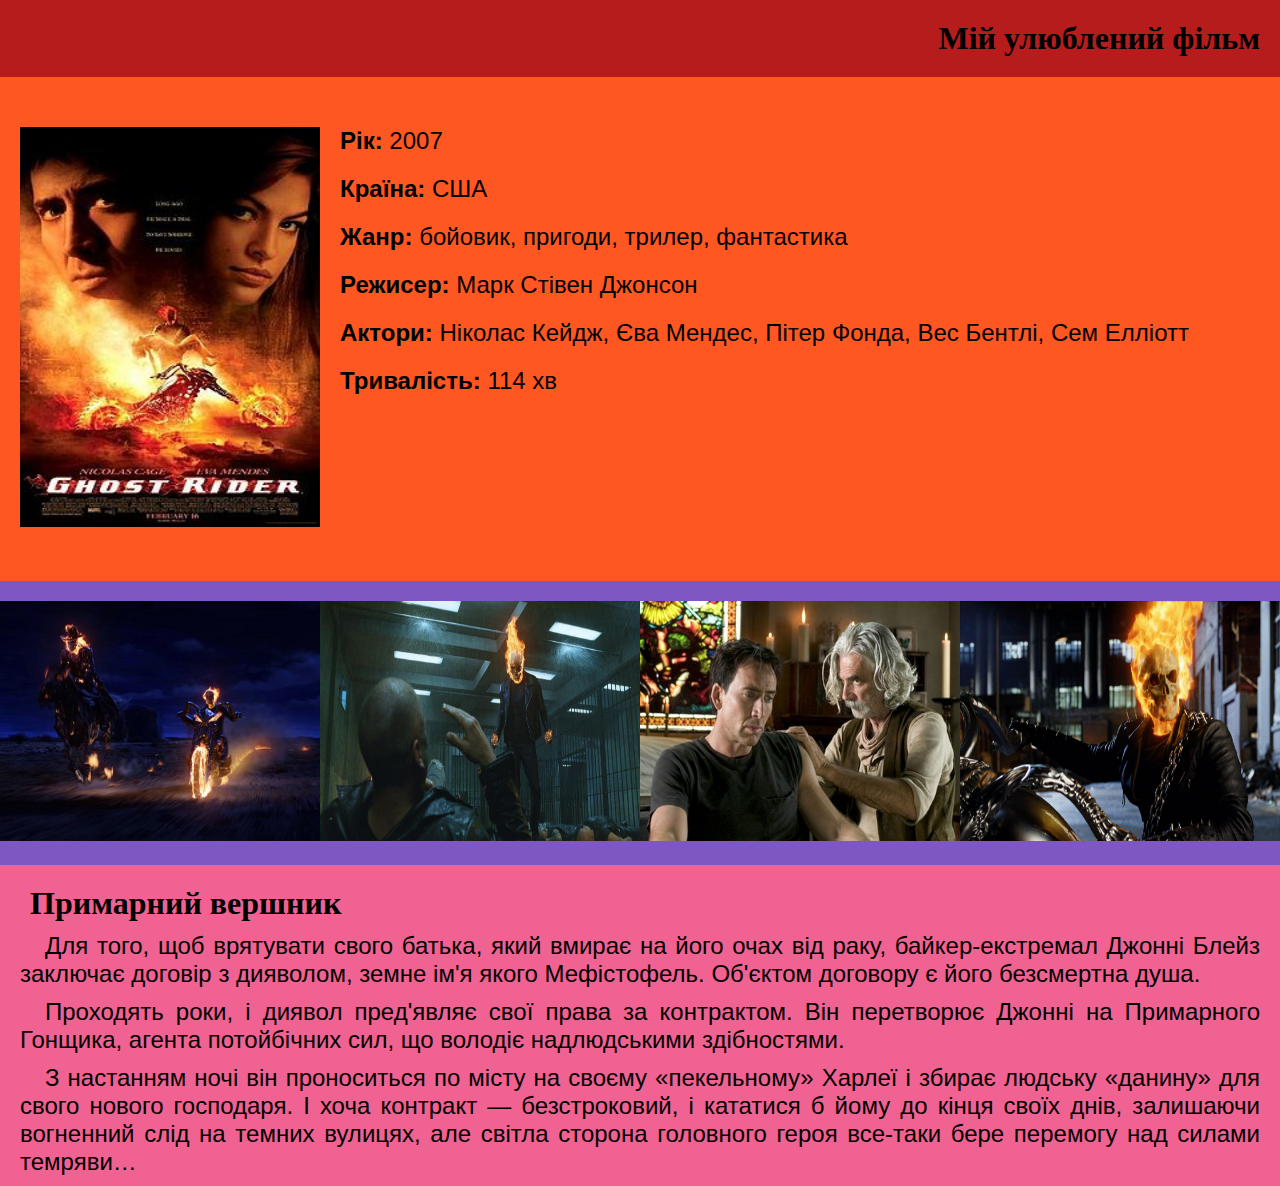
<file: film.html>
<!DOCTYPE html>
<html lang="en">

<head>
    <meta charset="UTF-8">
    <meta name="viewport" content="width=device-width, initial-scale=1.0">
    <meta http-equiv="X-UA-Compatible" content="ie=edge">
    <link rel="stylesheet" href="css/stylefilm.css">
    <title>Document</title>
</head>

<body>
    <div class="header">
        <h1>Мій улюблений фільм</h1>
    </div>
    <div class="container-1">
        <div class="logo">
            <img src="img/filmtitle.jpg" alt="no logo">
        </div>
        <div class="info">
            <p><span>Рік: </span>2007</p>
            <p><span>Країна: </span>США</p>
            <p><span>Жанр: </span>бойовик, пригоди, трилер, фантастика</p>
            <p><span>Режисер: </span>Марк Стівен Джонсон</p>
            <p><span>Актори: </span>Ніколас Кейдж, Єва Мендес, Пітер Фонда, Вес Бентлі, Сем Елліотт</p>
            <p><span>Тривалість: </span>114 хв</p>
        </div>
    </div>
    <div class="conteiner-2">
        <div class="items"><img src="img/film1.jpg" alt=""></div>
        <div class="items"><img src="img/film2.jpg" alt=""></div>
        <div class="items"><img src="img/folm3.jpg" alt=""></div>
        <div class="items"><img src="img/folm4.jpg" alt=""></div>
    </div>
    <div class="conteiner-3">
        <h1>Примарний вершник</h1>
        <p>Для того, щоб врятувати свого батька, який вмирає на його очах від раку, байкер-екстремал Джонні Блейз заключає договір з дияволом, земне ім'я якого Мефістофель. Об'єктом договору є його безсмертна душа.</p>
        <p>Проходять роки, і диявол пред'являє свої права за контрактом. Він перетворює Джонні на Примарного Гонщика, агента потойбічних сил, що володіє надлюдськими здібностями.</p>
        <p>З настанням ночі він проноситься по місту на своєму «пекельному» Харлеї і збирає людську «данину» для свого нового господаря. І хоча контракт — безстроковий, і кататися б йому до кінця своїх днів, залишаючи вогненний слід на темних вулицях, але світла сторона головного героя все-таки бере перемогу над силами темряви…</p>
    </div>
    <div class="footer">

    </div>
</body>

</html>
</file>
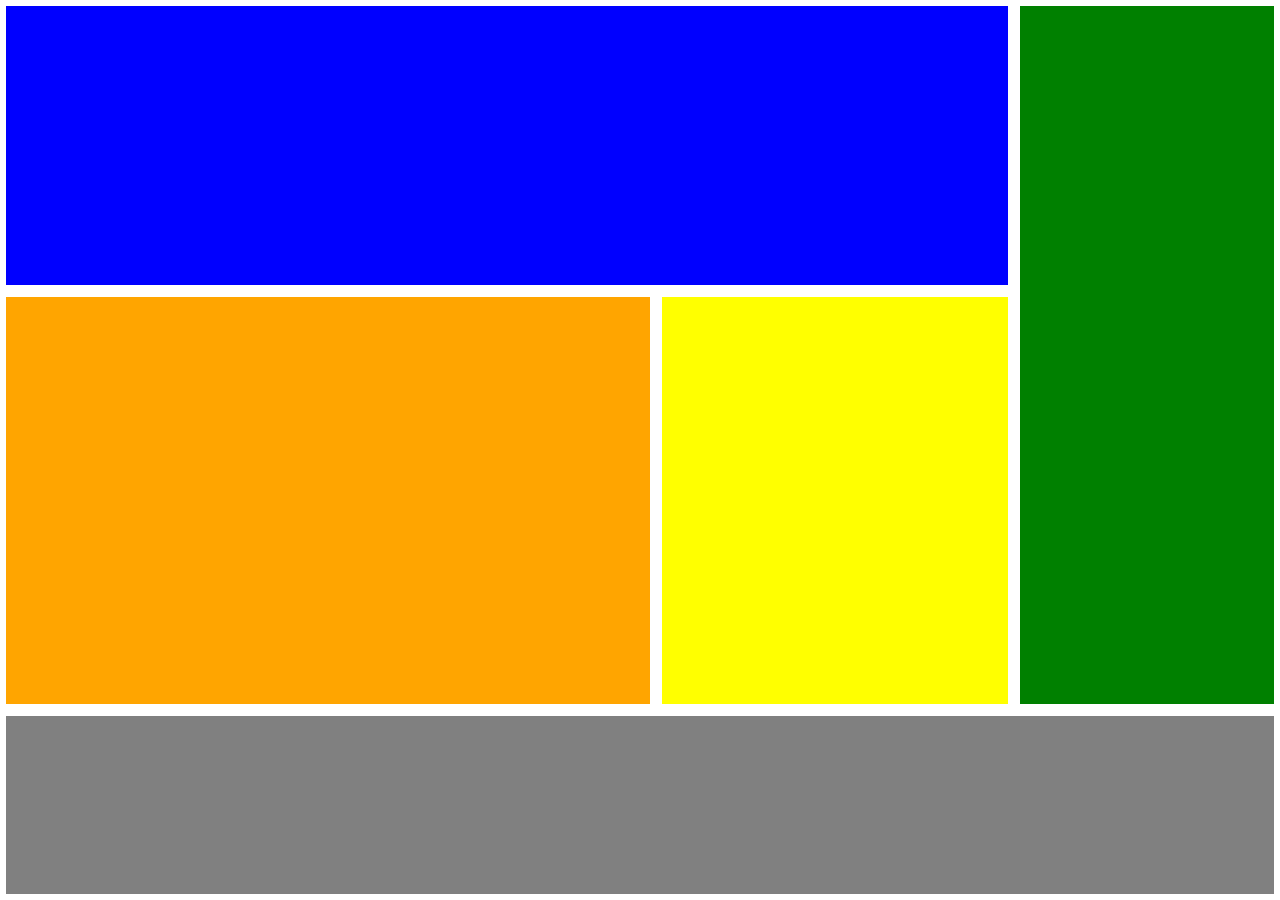
<file: flex.html>
<!DOCTYPE html>
<html lang="en">
<head>
  <meta charset="UTF-8">
  <meta name="viewport" content="width=device-width, initial-scale=1.0">
  <link rel="stylesheet" href="css/styleflex.css">
  <meta http-equiv="X-UA-Ctible" content="ie=edge">
  <title>Document</title>
</head>
<body>
  <div class="wrapper">
    <div class="cont1">
        <div class="cont11">
              <div class="cont111"></div>
              <div class="cont112">
                      <div class="cont1121"></div>
                      <div class="cont1122"></div>
              </div>
        </div>
        <div class="cont12"></div>
    </div>
    <div class="cont2"></div>
  </div>
</body>
</html>
</file>
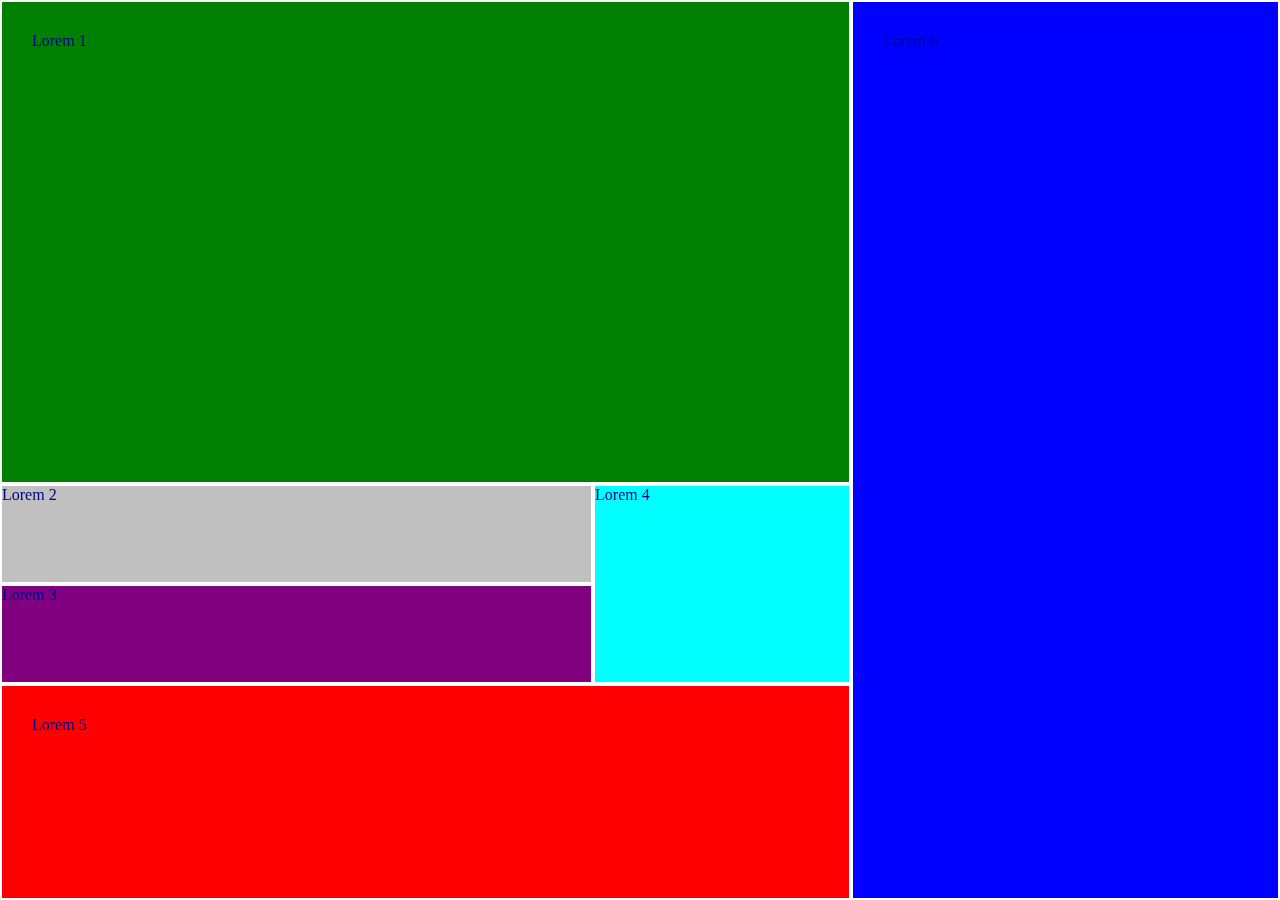
<file: flex2.html>
<!DOCTYPE html>
<html lang="en">
<head>
  <meta charset="UTF-8">
  <meta name="viewport" content="width=device-width, initial-scale=1.0">
  <link rel="stylesheet" href="css/styleflex2.css">
  <meta http-equiv="X-UA-Ctible" content="ie=edge">
  <title>Document</title>
</head>
<body>
  <div class="wrapper">
    <div class="col-left">
        <div class="col-left-row-1 box-outer green">
          Lorem 1
        </div>
        <div class="col-left-row-2 yellow">
            <div class="wrapper-inner">
                <div class="col-left">
                    <div class="col-left-row-1 box-inner silver">
                      Lorem 2
                    </div>
                    <div class="col-left-row-2 box-inner purple">
                        Lorem 3
                    </div>
                </div>
            <div class="col-right box-inner aqua">
              Lorem 4</div>
            </div>
        </div>
        <div class="col-left-row-3 box-outer red">
          Lorem 5
        </div>
    </div>
    <div class="col-right box-outer blue">
      Lorem 6
    </div>
</div>
</body>
</html>
</file>
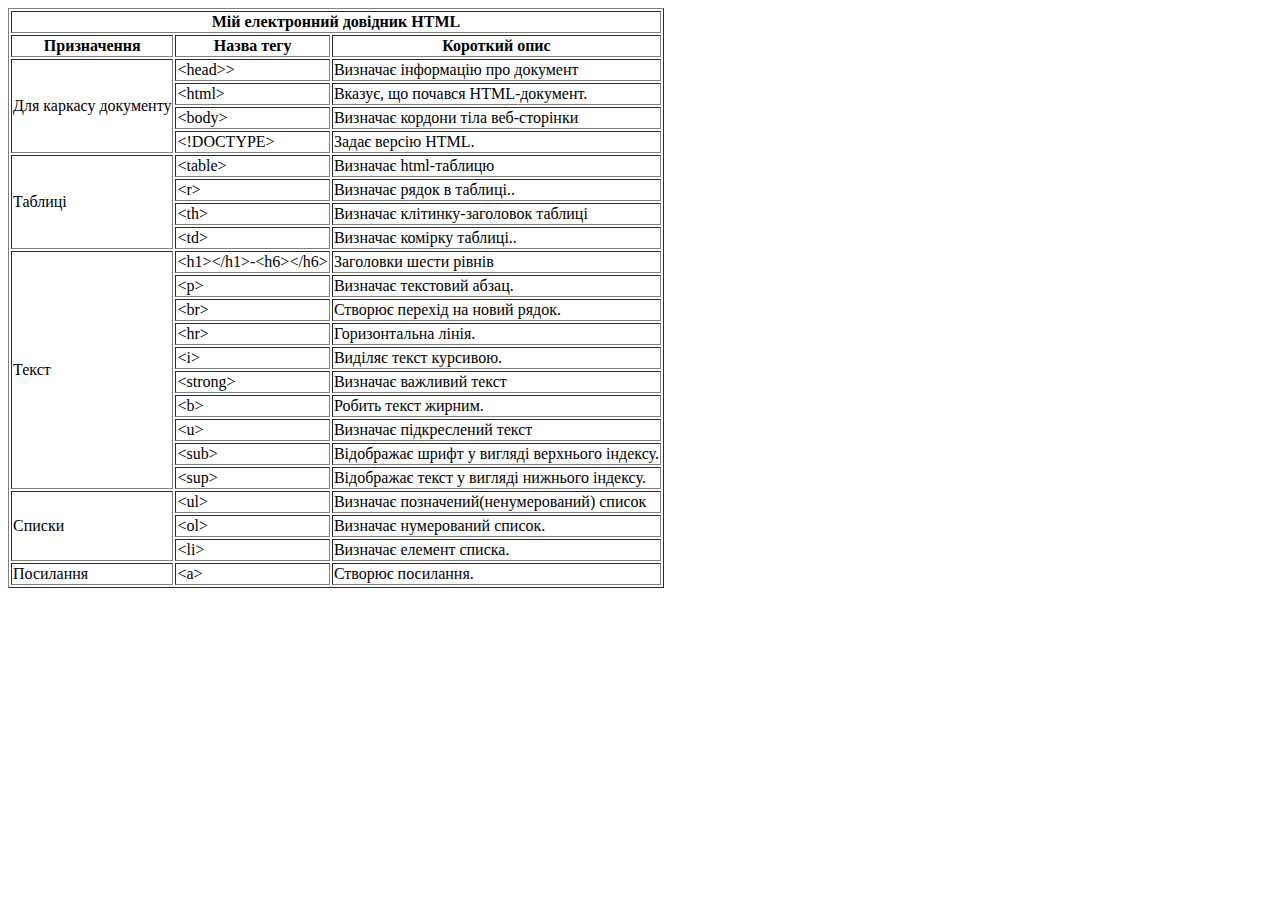
<file: handbook  css.html>
<!DOCTYPE html>
<html>
<head>
<title> </title>
</head>
<body>
<table border="1">
<tr>
<th colspan="3"> Мій електронний довідник HTML</th>
</tr>
<tr>
<th>Призначення</th>
<th>Назва тегу</th>
<th>Короткий опис</th>
</tr>
<tr>
<td rowspan="4">Для каркасу документу</td>
<td>&lthead&gt&gt</td>
<td>Визначає інформацію про документ</td>
</tr>
<tr>
<td>&lthtml&gt</td>
<td>Вказує, що почався HTML-документ.</td>
</tr>
<tr>
<td>&ltbody&gt</td>
<td>Визначає кордони тіла веб-сторінки</td>
</tr>
<tr>
<td>&lt!DOCTYPE&gt</td>
<td>Задає версію HTML.</td>
</tr>
<tr>
<td rowspan="4">Таблиці</td>
<td>&lttable&gt</td>
<td>Визначає html-таблицю</td>
</tr>
<tr>
<td>&ltr&gt</td>
<td>Визначає рядок в таблиці..</td>
</tr>
<tr>
<td>&ltth&gt</td>
<td>Визначає клітинку-заголовок таблиці</td>
</tr>
<tr>
<td>&lttd&gt</td>
<td>Визначає комірку таблиці..</td>
</tr>
<tr>
<td rowspan="10">Текст</td>
<td>&lth1&gt&lt/h1&gt-&lth6&gt&lt/h6&gt</td>
<td>Заголовки шести рівнів</td>
</tr>
<tr>
<td>&ltp&gt</td>
<td>Визначає текстовий абзац.</td>
</tr>
<tr>
<td>&ltbr&gt</td>
<td>Створює перехід на новий рядок.</td>
</tr>
<tr>
<td>&lthr&gt</td>
<td>Горизонтальна лінія.</td>
</tr>
<tr>
<td>&lti&gt</td>
<td>Виділяє текст курсивою.</td>
</tr>
<tr>
<td>&ltstrong&gt</td>
<td>Визначає важливий текст</td>
</tr>
<tr>
<td>&ltb&gt</td>
<td>Робить текст жирним.</td>
</tr>
<tr>
<td>&ltu&gt</td>
<td>Визначає підкреслений текст</td>
</tr>
<tr>
<td>&ltsub&gt</td>
<td>Відображає шрифт у вигляді верхнього індексу.</td>
</tr>
<tr>
<td>&ltsup&gt</td>
<td>Відображає текст у вигляді нижнього індексу.</td>
</tr>
<tr>
<td rowspan="3">Списки</td>
<td>&ltul&gt</td>
<td>Визначає позначений(ненумерований) список</td>
</tr>
<tr>
<td>&ltol&gt</td>
<td>Визначає нумерований список.</td>
</tr>
<tr>
<td>&ltli&gt</td>
<td>Визначає елемент списка.</td>
</tr>
<tr>
<td rowspan="1">Посилання</td>
<td>&lta&gt</td>
<td>Створює посилання.</td>
</tr>
</body>
</file>
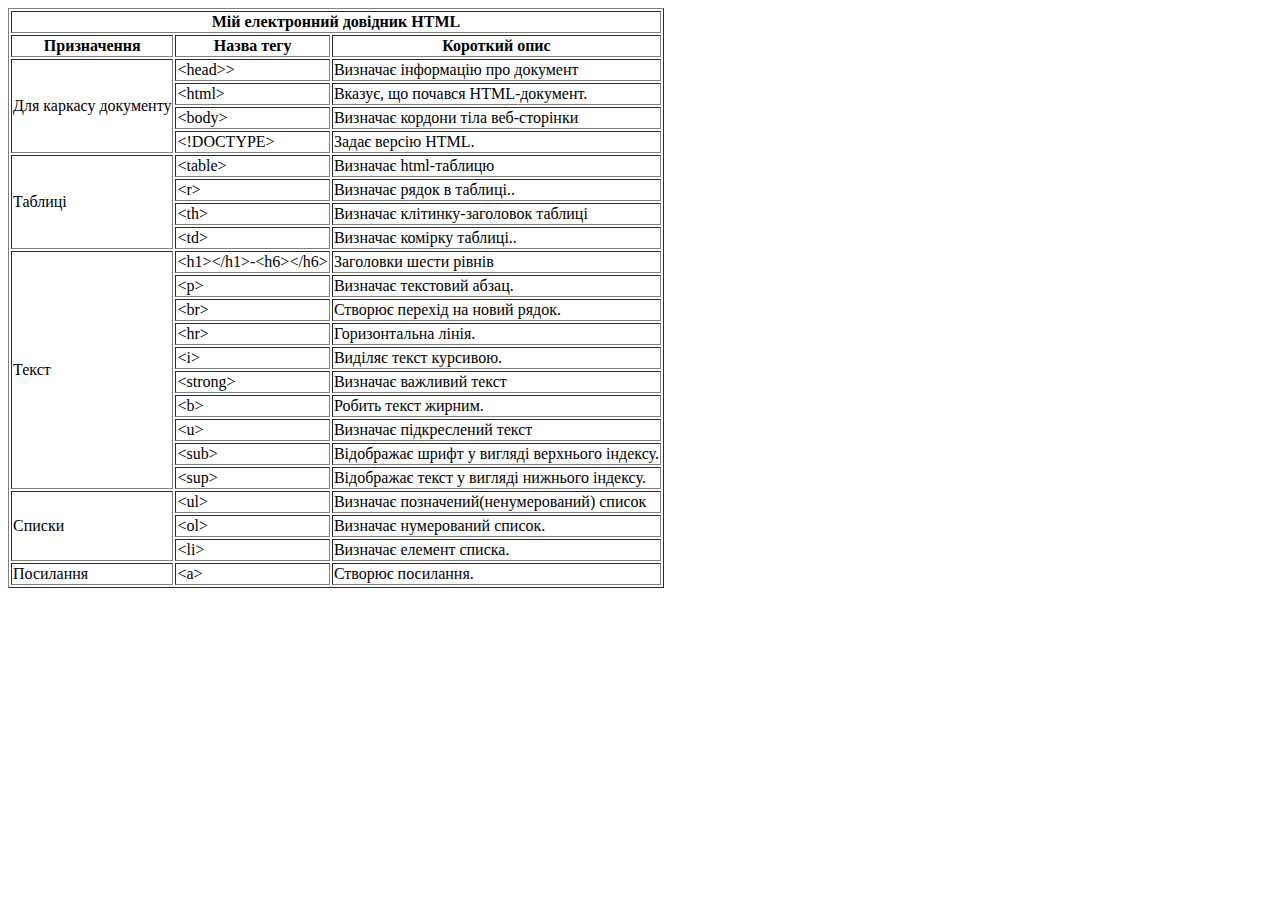
<file: handbook html.html>
<!DOCTYPE html>
<html>
<head>
<title> </title>
</head>
<body>
<table border="1">
<tr>
<th colspan="3"> Мій електронний довідник HTML</th>
</tr>
<tr>
<th>Призначення</th>
<th>Назва тегу</th>
<th>Короткий опис</th>
</tr>
<tr>
<td rowspan="4">Для каркасу документу</td>
<td>&lthead&gt&gt</td>
<td>Визначає інформацію про документ</td>
</tr>
<tr>
<td>&lthtml&gt</td>
<td>Вказує, що почався HTML-документ.</td>
</tr>
<tr>
<td>&ltbody&gt</td>
<td>Визначає кордони тіла веб-сторінки</td>
</tr>
<tr>
<td>&lt!DOCTYPE&gt</td>
<td>Задає версію HTML.</td>
</tr>
<tr>
<td rowspan="4">Таблиці</td>
<td>&lttable&gt</td>
<td>Визначає html-таблицю</td>
</tr>
<tr>
<td>&ltr&gt</td>
<td>Визначає рядок в таблиці..</td>
</tr>
<tr>
<td>&ltth&gt</td>
<td>Визначає клітинку-заголовок таблиці</td>
</tr>
<tr>
<td>&lttd&gt</td>
<td>Визначає комірку таблиці..</td>
</tr>
<tr>
<td rowspan="10">Текст</td>
<td>&lth1&gt&lt/h1&gt-&lth6&gt&lt/h6&gt</td>
<td>Заголовки шести рівнів</td>
</tr>
<tr>
<td>&ltp&gt</td>
<td>Визначає текстовий абзац.</td>
</tr>
<tr>
<td>&ltbr&gt</td>
<td>Створює перехід на новий рядок.</td>
</tr>
<tr>
<td>&lthr&gt</td>
<td>Горизонтальна лінія.</td>
</tr>
<tr>
<td>&lti&gt</td>
<td>Виділяє текст курсивою.</td>
</tr>
<tr>
<td>&ltstrong&gt</td>
<td>Визначає важливий текст</td>
</tr>
<tr>
<td>&ltb&gt</td>
<td>Робить текст жирним.</td>
</tr>
<tr>
<td>&ltu&gt</td>
<td>Визначає підкреслений текст</td>
</tr>
<tr>
<td>&ltsub&gt</td>
<td>Відображає шрифт у вигляді верхнього індексу.</td>
</tr>
<tr>
<td>&ltsup&gt</td>
<td>Відображає текст у вигляді нижнього індексу.</td>
</tr>
<tr>
<td rowspan="3">Списки</td>
<td>&ltul&gt</td>
<td>Визначає позначений(ненумерований) список</td>
</tr>
<tr>
<td>&ltol&gt</td>
<td>Визначає нумерований список.</td>
</tr>
<tr>
<td>&ltli&gt</td>
<td>Визначає елемент списка.</td>
</tr>
<tr>
<td rowspan="1">Посилання</td>
<td>&lta&gt</td>
<td>Створює посилання.</td>
</tr>
</body>
</file>
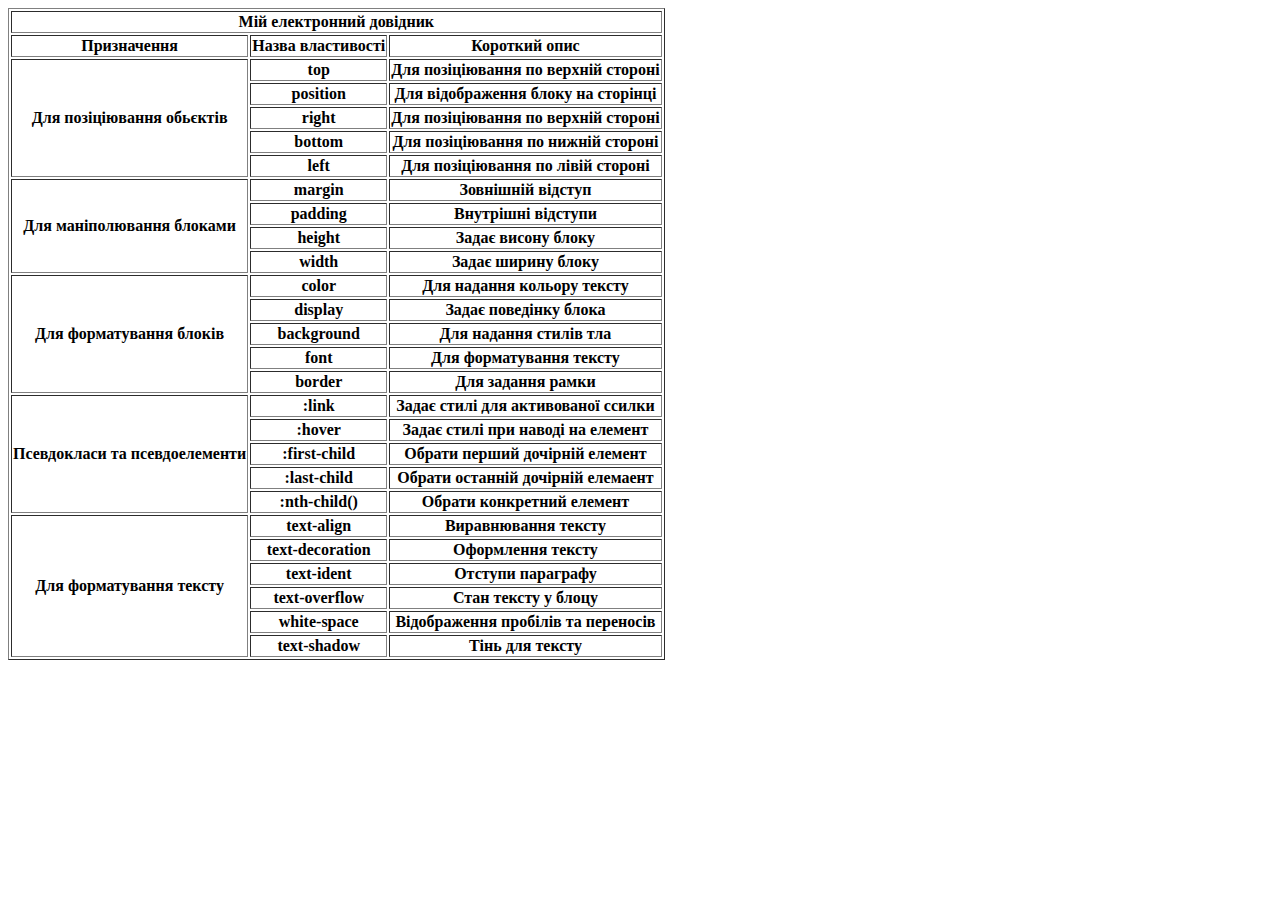
<file: handbookcss.html>
<!DOCTYPE html>
<html lang="en">
<head>
    <meta charset="UTF-8">
    <meta name="viewport" content="width=device-width, initial-scale=1.0">
    <meta http-equiv="X-UA-Compatible" content="ie=edge">
    <title>Document</title>
</head>
<body>
    <table border="1">
        <tr><th colspan="3">Мій електронний довідник</th></tr>
        <tr>
            <th>Призначення</th>
            <th>Назва властивості</th>
            <th>Короткий опис</th>
        </tr>
        <tr>
            <th rowspan="5">Для позіціювання обьєктів</th>
            <th>top</th>
            <th>Для позіціювання по верхній стороні</th>
        </tr>
        <tr>
            <th>position</th>
            <th>Для відображення блоку на сторінці</th>
        </tr>
        <tr>
            <th>right</th>
            <th>Для позіціювання по верхній стороні</th>
        </tr>
        <tr>
            <th>bottom</th>
            <th>Для позіціювання по нижній стороні</th>
        </tr>
        <tr>
            <th>left</th>
            <th>Для позіціювання по лівій стороні</th>
        </tr>
        <tr>
            <th rowspan="4">Для маніполювання блоками</th>
            <th>margin</th>
            <th>Зовнішній відступ</th>
        </tr>
        <tr>
            <th>padding</th>
            <th>Внутрішні відступи</th>
        </tr>
        <tr>
            <th>height</th>
            <th>Задає висону блоку</th>
        </tr>
        <tr>
            <th>width</th>
            <th>Задає ширину блоку</th>
        </tr>
        <tr>
            <th rowspan="5">Для форматування блоків</th>
            <th>color</th>
            <th>Для надання кольору тексту</th>
        </tr>
        <tr>
            <th>display</th>
            <th>Задає поведінку блока</th>
        </tr>
        <tr>
            <th>background</th>
            <th>Для надання стилів тла</th>
        </tr>
        <tr>
            <th>font</th>
            <th>Для форматування тексту</th>
        </tr>
        <tr>
            <th>border</th>
            <th>Для задання рамки</th>
        </tr>
        <tr>
            <th rowspan="5">Псевдокласи та псевдоелементи</th>
            <th>:link</th>
            <th>Задає стилі для активованої ссилки</th>
        </tr>
        <tr>
            <th>:hover</th>
            <th>Задає стилі при наводі на елемент</th>
        </tr>
        <tr>
            <th>:first-child</th>
            <th>Обрати перший дочірній елемент</th>
        </tr>
        <tr>
            <th>:last-child</th>
            <th>Обрати останній дочірній елемаент</th>
        </tr>
        <tr>
            <th>:nth-child()</th>
            <th>Обрати конкретний елемент</th>
        </tr>
        <tr>
            <th rowspan="6">Для форматування тексту</th>
            <th>text-align</th>
            <th>Виравнювання тексту</th>
        </tr>
        <tr>
            <th>text-decoration</th>
            <th>Оформлення тексту</th>
        </tr>
        <tr>
            <th>text-ident</th>
            <th>Отступи параграфу</th>
        </tr>
        <tr>
            <th>text-overflow</th>
            <th>Стан тексту у блоцу</th>
        </tr>
        <tr>
            <th>white-space</th>
            <th>Відображення пробілів та переносів</th>
        </tr>
        <tr>
            <th>text-shadow</th>
            <th>Тінь для тексту</th>
        </tr>
    </table>
</body>
</html>
</file>
<file: css/stylefilm.css>
* {

    padding: 0;
    margin: 0;
    top: 0;
    right: 0;
    bottom: 0;
    left: 0;
}

p {
    font-size: 24px;
    font-family: 'Segoe UI', Tahoma, Geneva, Verdana, sans-serif;
}


.header {
    width: 100%;
    height: 100%;
  background-color: #b71c1c }

  .header  h1 {
        text-align: right;
        margin: 0;
        padding: 20px;
    }


hr {
border: 0;
height: 1px;
background: #000;
}
a {
    color: #555f70;
    text-decoration: none;
    transition: all 0.4s;
}
a:hover{
    color: #272727;
}



.container-1 {
    display: flex;
    background-color: #ff5722;
    width: 100%;
    height: 100%;}

  .container-1  .logo {
        margin: 50px 20px 50px 20px;}

      .container-1  .logo   img {
            width: 300px;
            height: 400px;
        }


    .info {
        padding-top: 50px;}
      .info  p{
            margin-bottom: 20px;
        }
      .info  span {
            font-weight: bold;
        }



.conteiner-2 {
    display: flex;
    flex-wrap: wrap;
    justify-content: space-around;
    background-color: #7e57c2;}

    .conteiner-2 .items img {
            padding: 20px 0;
            width: 320px;
            height: 240px;
        }


.conteiner-3{
    background-color: #f06292}
  .conteiner-3  h1{
        margin: 0;
        padding: 20px 0 10px 30px;
    }
  .conteiner-3  p{
        text-align: justify;
        margin: 0 20px 0 20px;
        padding-bottom: 10px;
        text-indent: 25px;
    }

.footer{}

    }
        padding: 20px;
        font-size: 24px;
}
</file>
<file: css/styleflex.css>
.wrapper{
  display: flex;
  position: fixed;
  flex-direction: column;
 top: 0;
 left: 0;
 width: 100%;
 height: 100%;
}

.cont1 {
  display: flex;
  flex-direction: row;
  justify-content: space-between;
  flex-basis: 80%;

}

.cont12 {
  flex-basis: 20%;
  background-color: green;
  border: 1px solid white;
  margin: 5px;
}

.cont11{
  flex-basis: 80%;
  display: flex;
  flex-direction: column;
  justify-content: space-between;}

  .cont111{
    flex-basis: 40%;
  background-color: blue;
    border: 1px solid white;
    margin: 5px;
  }

  .cont112{
    flex-basis: 60%;
    display: flex;
    flex-direction: row;
    justify-content: space-between;
  }

  .cont1121{
    flex-basis: 65%;
    background-color: orange;
    border: 1px solid white;
    margin: 5px;
  }

  .cont1122{
    flex-basis: 35%;
    background-color: yellow;
    border: 1px solid white;
    margin: 5px;
  }
.cont2 {
  background-color: gray;
  border: 1px solid white;
  margin: 5px;
  flex-basis: 20%;
}
</file>
<file: css/styleflex2.css>
.wrapper {
  display: flex;
  position: fixed;
 top: 0;
 left: 0;
 width: 100%;
 height: 100%;
  color: darkblue;
}

.col-right {
  flex-basis: 30%;
}

.col-left {
  flex-basis: 70%;
  display: flex;
  flex-direction: column;
  justify-content: space-between;
}

.red {
  background-color: red;
  flex-grow: 1;
}

.green {
  background-color: green;
  flex-grow: 3;
}

.blue {
  background-color: blue;
}

.box-outer {
  padding: 30px;
  margin: 2px;
}

.wrapper-inner {
  display: flex;
  height: 200px;
  color: darkblue;
}

.col-right-inner {
  flex-basis: 30%;
}
.col-left-inner {
  flex-basis: 70%;
  display: flex;
  flex-direction: column;
  justify-content: space-between;
}

.box-inner {
  margin: 2px;
}

.silver {
  background-color: silver;
  flex-grow: 1;
}

.purple {
  background-color: purple;
  flex-grow: 1;
}

.aqua {
  background-color: aqua;
}
</file>
